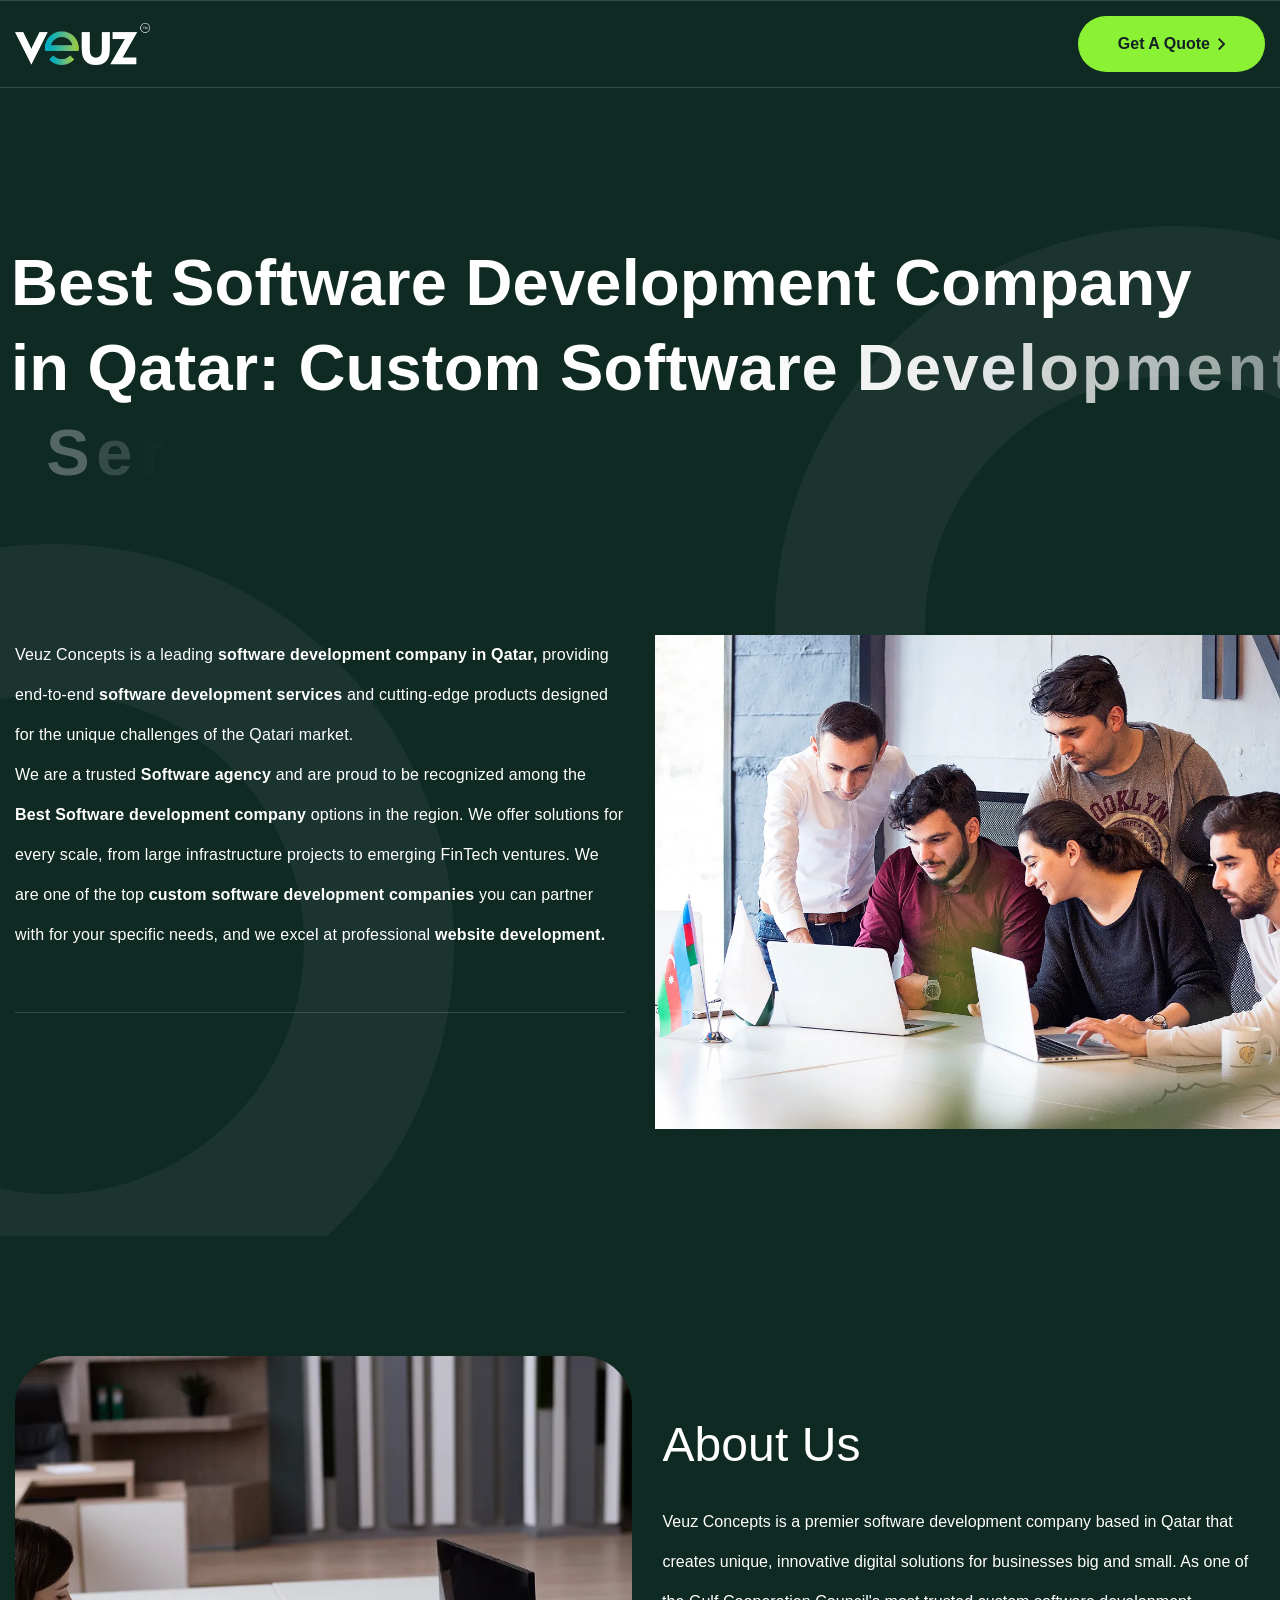
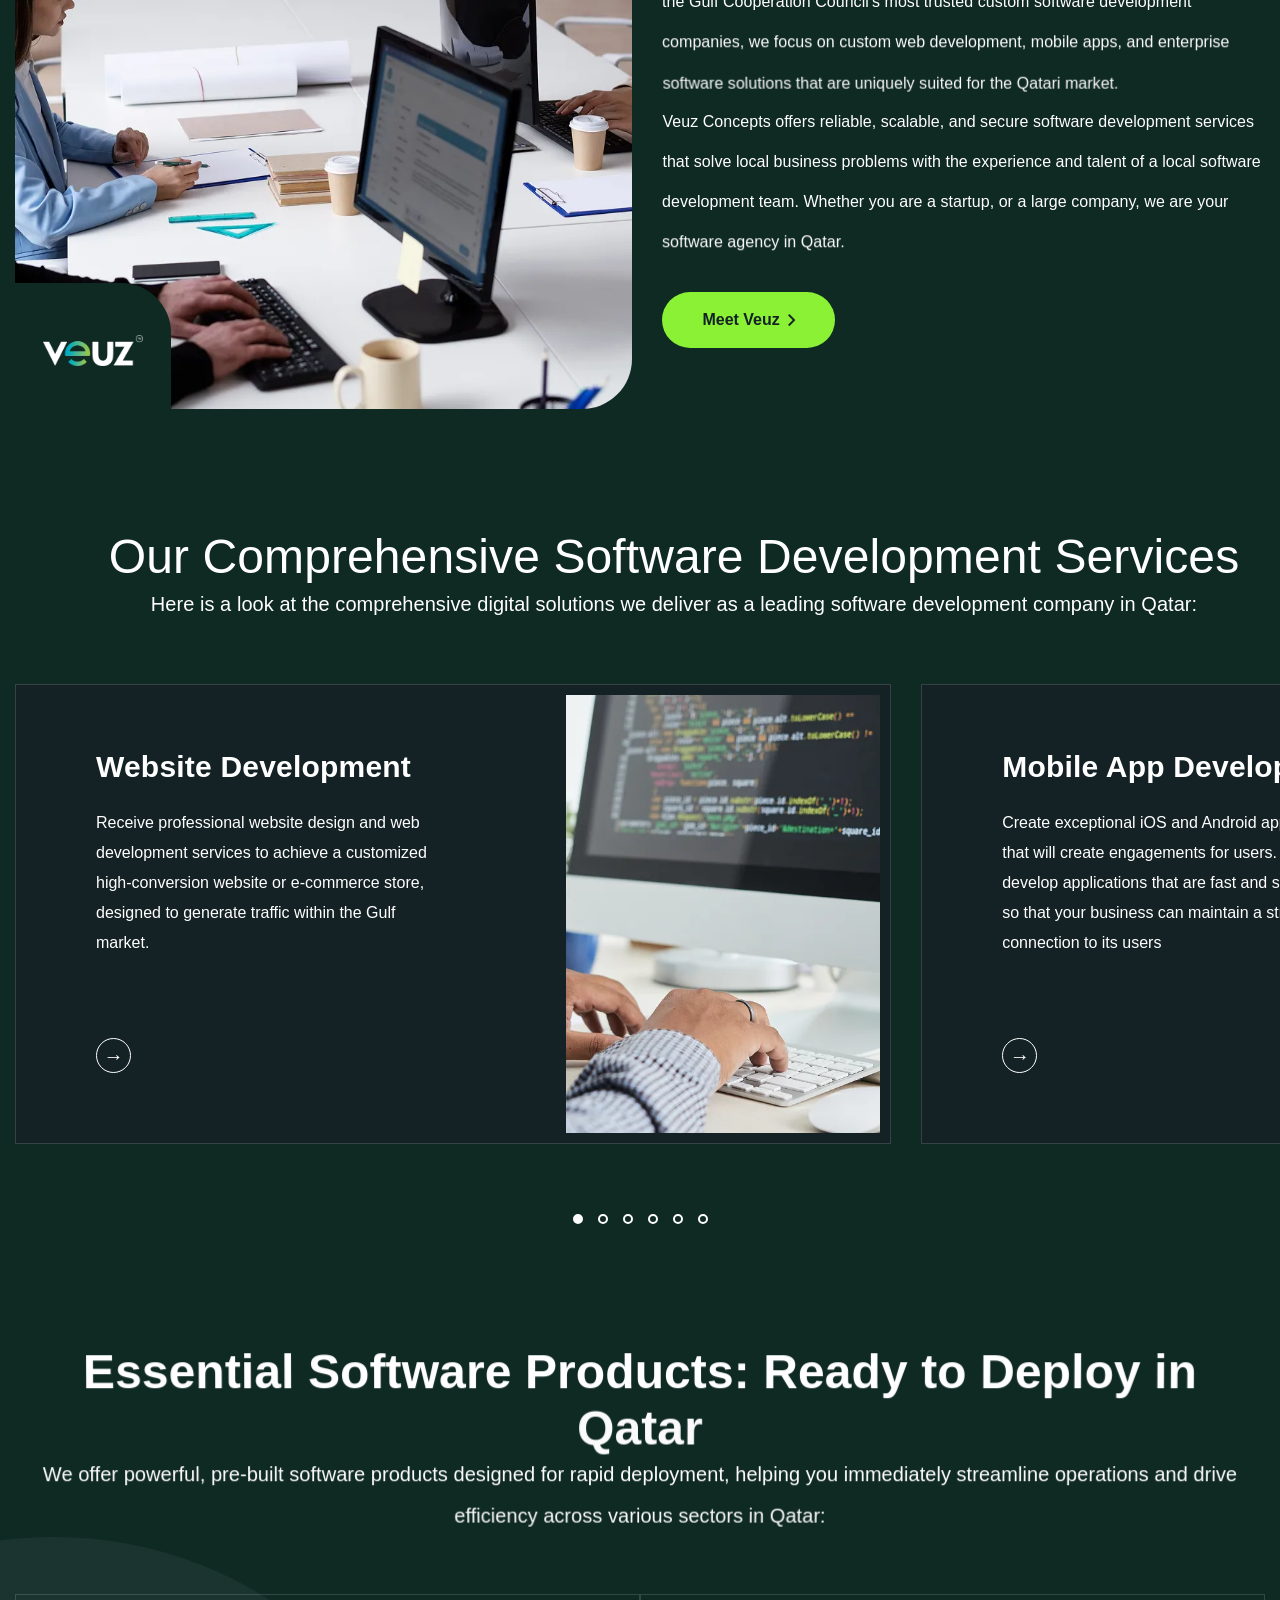
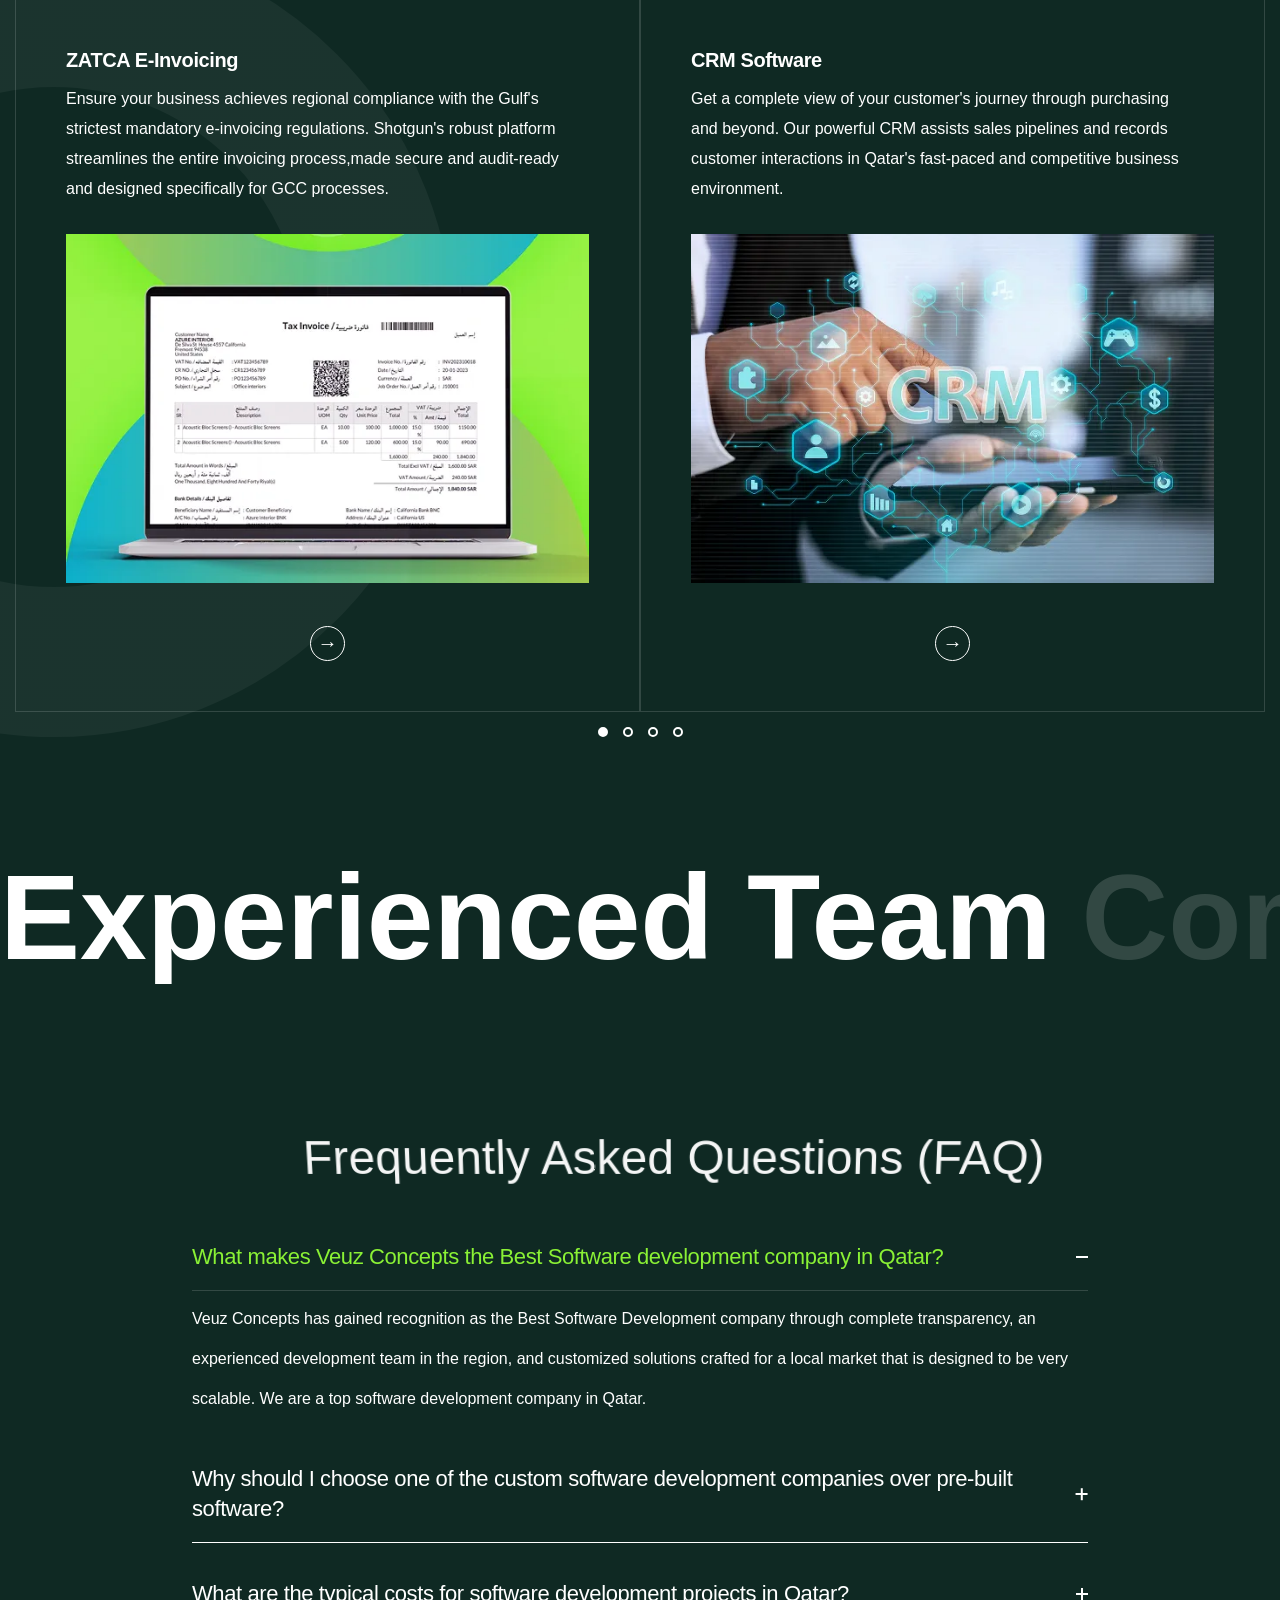
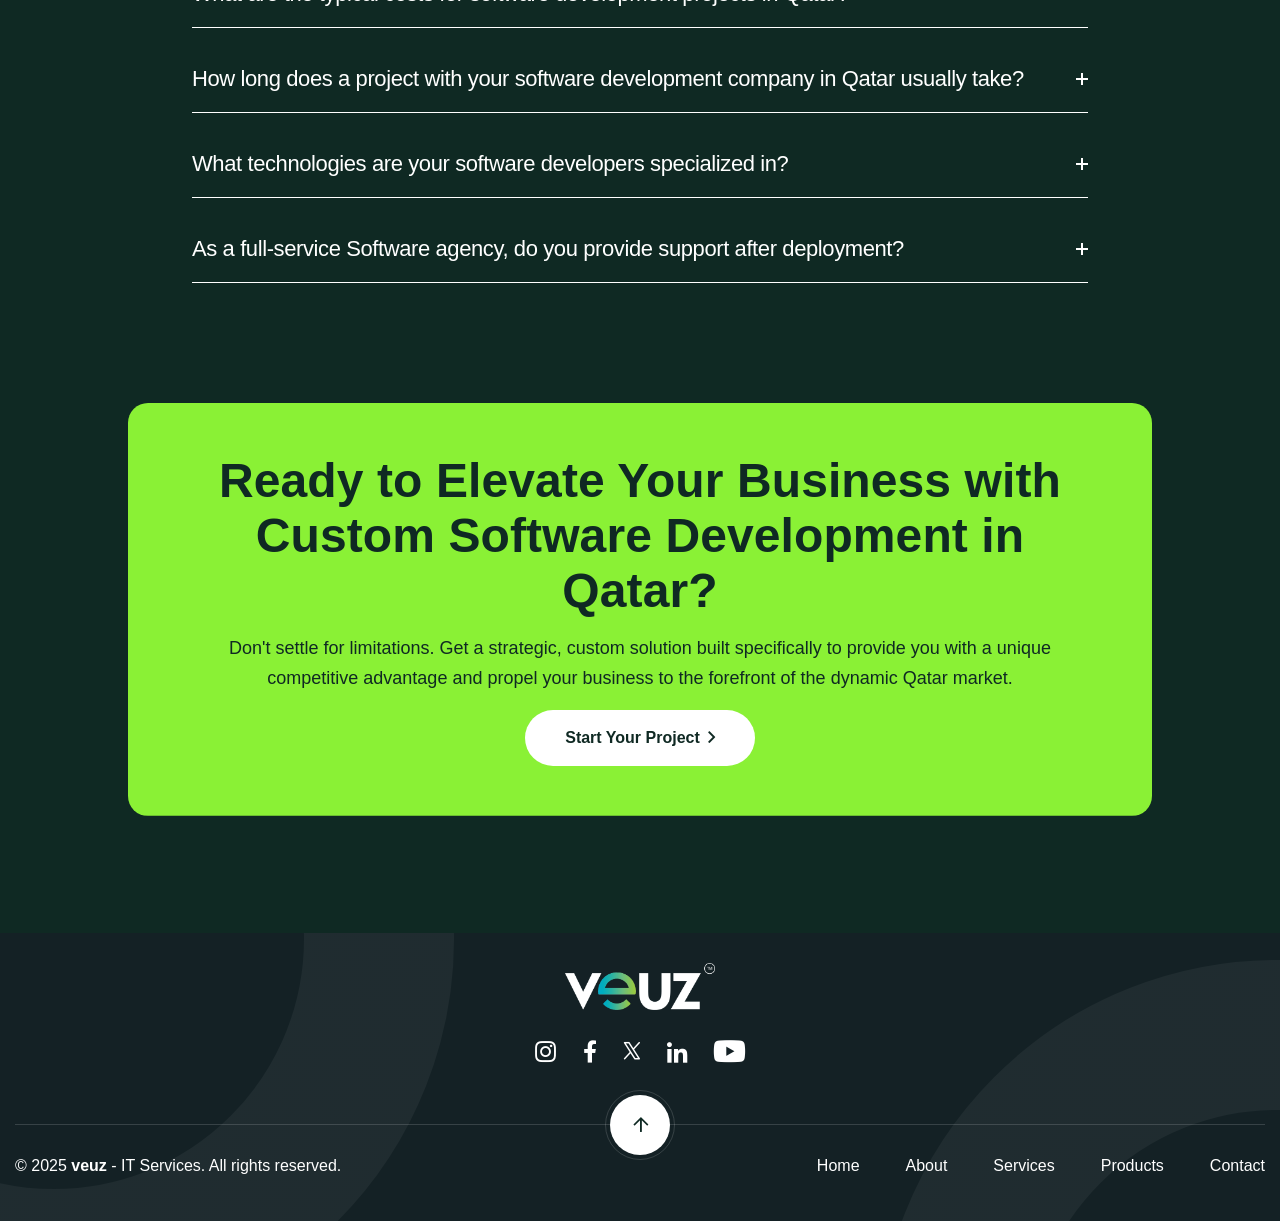
<file: index.html>
<!DOCTYPE html>
<html xmlns="http://www.w3.org/1999/xhtml" xml:lang="en-US" lang="en-US">


<head>
    <!-- Basic Page Needs -->
    <meta charset="utf-8" />
    <title>veuz</title>
    <meta name="description" content="">
    <meta name="keywords" content="">
    <meta name="author" content="" />

    <!-- Mobile Specific Metas -->
    <meta name="viewport" content="width=device-width, initial-scale=1, maximum-scale=5">

    <!-- Bootstrap -->
    <link rel="stylesheet" type="text/css" href="css/bootstrap.css" />
    <!-- Animate -->
    <link rel="stylesheet" type="text/css" href="css/animate.min.css" />
    <!-- Swiper -->
    <link rel="stylesheet" href="css/swiper-bundle.min.css">

    <!-- Textanimation -->
    <link rel="stylesheet" href="css/textanimation.css">

    <!-- Theme Style -->
    <link rel="stylesheet" type="text/css" href="css/styles.css" />

    <!-- Icon -->
    <link rel="stylesheet" type="text/css" href="icons/icomoon/style.css" />

    <!-- Favicon and Touch Icons  -->
    <link rel="shortcut icon" href="image/logo/favicon-veuz.png" />
    <link rel="apple-touch-icon-precomposed" href="image/logo/favicon-veuz.png" />


</head>

<body class="counter-scroll">

    <!-- .preload -->
    <div id="loading">
        <div id="loading-center">
            <div class="loader-container">
                <div class="wrap-loader">
                    <div class="loader">
                    </div>
                    <div class="icon">
                        <img src="image/logo/favicon-veuz.png" alt="logo">
                    </div>
                </div>
            </div>
        </div>
    </div>
    <!-- /.preload -->
    <div class="wrapper position-relative">



        <!-- Header -->
        <header class="header header-sticky py-4 fixed-top" id="header">
            <div class="header-content flex justify-content-between align-items-center">
                <div class="header-left flex align-items-center">
                    <div class="logo logo-header">
                        <a href="https://www.veuzconcepts.com/">
                            <img src="image/logo/logo-veuz.png" alt="">
                        </a>
                    </div>

                </div>
                <div class="header-right">
                    <div class="nav-btn">
                        <a href="#" class="tf-btn" id="quoteBtn">
                            <span>Get A Quote</span>
                            <i class="icon-arrow-right"></i>
                        </a>
                    </div>


                </div>
            </div>
        </header>
        <!-- /.header -->

        <!-- Page-title -->

        <div class="page-title-home tf-spacing-2">
            <div class="mask mask-home-1">
                <svg xmlns="http://www.w3.org/2000/svg" width="800" height="800" fill="none">
                    <circle cx="400" cy="400" r="325" stroke="url(#a)" stroke-width="150" />
                    <defs>
                        <linearGradient id="a" x1="176" x2="569" y1="70.5" y2="674">
                            <stop offset="0" stop-color="#fff" stop-opacity="0.05" />
                            <stop offset="1" stop-color="#fff" stop-opacity="0" />
                        </linearGradient>
                    </defs>
                </svg>
            </div>
            <div class="mask mask-home-2">
                <svg xmlns="http://www.w3.org/2000/svg" width="800" height="800" fill="none">
                    <circle cx="400" cy="400" r="325" stroke="url(#a1)" stroke-width="150" />
                    <defs>
                        <linearGradient id="a1" x1="176" x2="569" y1="70.5" y2="674">
                            <stop offset="0" stop-color="#fff" stop-opacity="0.05" />
                            <stop offset="1" stop-color="#fff" stop-opacity="0" />
                        </linearGradient>
                    </defs>
                </svg>
            </div>
            <div class="tf-container">
                <div class="row">
                    <div class="col-12">
                        <div class="top-page-title">

                            <h1 class="title fw-6 lh-85 split-text effect-right">
                                Best Software Development Company in Qatar:  

                                  Custom Software Development Services
                            </h1>
                        </div>
                    </div>
                </div>
                <div class="row justify-content-between rg-70">
                    <div class="col-lg-6">
                        <div class="content-left">

                            <div class="desc text-animation">
                                <p class=" lh-40">
                                    Veuz Concepts is a leading <strong>software development company in Qatar,</strong> providing end-to-end <strong>software development services</strong> and cutting-edge products designed for the unique challenges of the Qatari market.
                                </p>
                                <p class=" lh-40">
                                    We are a trusted <strong>Software agency</strong>  and are proud to be recognized among the <strong>Best Software development company </strong> options in the region. We offer solutions for every scale, from large infrastructure projects to emerging FinTech ventures. We are one of the top <strong>custom software development companies</strong>  you can partner with for your specific needs, and we excel at professional <strong>website development.</strong> 
                                </p>
                            </div>




                        </div>

                    </div>
                    <div class="col-lg-6">
                        <div class="image tf-animate-1">
                            <img src="image/section/img-section-counting-1.webp"
                                data-src="image/section/img-section-counting-1.webp" alt="" class="lazyload">
                        </div>
                    </div>

                </div>
            </div>
        </div>

        <!-- /.page-title -->

        <!-- Main-content -->

        <div class="main-content">


            <section class="section-counting tf-spacing-2">

                <div class="tf-container w-1810">
                    <div class="section-counting-inner flex">
                        <div class="left order-1 order-xl-0">
                            <div class="image tf-animate-1">
                                <img src="image/page-title/img-page-title.webp"
                                    data-src="image/page-title/img-page-title.webp" alt="" class="lazyload">
                            </div>
                            <div class="box-logo tf-animate-2">
                                <img src="image/logo/logo-veuz.png" alt="">


                            </div>


                        </div>
                        <div class="right order-0 order-xl-1">
                            <div class="heading-section ">
                                <!-- <div class="sub-title body-2 fw-7 mb-17 title-animation">
                                    About us
                                </div> -->
                                <h2 class="title title-animation fw-3 mb-5">
                                    About Us


                                </h2>
                                <div class="desc text-animation">
                                    <p class=" lh-40">
                                        Veuz Concepts is a premier software development company based in Qatar that creates unique, innovative digital solutions for businesses big and small. As one of the Gulf Cooperation Council's most trusted custom software development companies, we focus on custom web development, mobile apps, and enterprise software solutions that are uniquely suited for the Qatari market.
                                    </p>
                                    <p class=" lh-40">
                                        Veuz Concepts offers reliable, scalable, and secure software development services that solve local business problems with the experience and talent of a local software development team. Whether you are a startup, or a large company, we are your software agency in Qatar.
                                    </p>
                                </div>
                                <a href="https://www.veuzconcepts.com/" class="tf-btn mt-5">
                                    <span>Meet Veuz</span>
                                    <i class="icon-arrow-right"></i>
                                </a>
                            </div>

                        </div>
                    </div>
                </div>
            </section>


            <!-- <section class="section-about p-services tf-spacing-2">
                <div class="tf-container">
                    <div class="row">
                        <div class="col-lg-6">
                            <div class="left">
                                <div class="image tf-animate-2">
                                    <img src="image/why/why-1.webp" data-src="image/why/why-1.webp" alt=""
                                        class="lazyload">
                                </div>
                                <div class="img-secion-item img-1 tf-animate-3">
                                    <img src="image/why/why-2.webp" data-src="image/why/why-2.webp" alt=""
                                        class="lazyload">
                                </div>
                            </div>
                        </div>
                        <div class="col-lg-6">
                            <div class="right">
                                <div class="heading-section mb-45">

                                    <h2 class="title fw-3 title-animation">
                                        Why a Local UAE Partner Matters in Software Development
                                    </h2>
                                </div>
                                <div class="section-content">

                                    <div class="list-benefit">
                                        <div class="benefit-item style-big title-animation">
                                            <i class="icon-star-of-life"></i>
                                            <span class="fs-20 lh-30"><strong>Understanding of Local
                                                    Regulations:</strong> <span class="fs-16">Making sure your platform
                                                    fits UAE-based parameters
                                                    for data privacy, e-commerce and business activity.</span></span>
                                        </div>
                                        <div class="benefit-item style-big title-animation">
                                            <i class="icon-star-of-life"></i>
                                            <span class="fs-20 lh-30"><strong>Focus on Hyper-Growth:</strong> <span
                                                    class="fs-16">Create
                                                    software that can grow quickly to stay in step with the UAE’s faster
                                                    economic growth and regional expansion.</span></span>
                                        </div>
                                        <div class="benefit-item style-big title-animation">
                                            <i class="icon-star-of-life"></i>
                                            <span class="fs-20 lh-30"><strong>On-the-Ground Presence:</strong> <span
                                                    class="fs-16">Utilize our established office presence in the region
                                                    for effective communication and assistance.</span></span>
                                        </div>
                                    </div>

                                </div>
                            </div>
                        </div>
                    </div>
                </div>
            </section> -->



            <section class="section-project tf-spacing-2">
                <div class="tf-container">
                    <div class="heading-section mb-60 text-center">

                        <h2 class="title fw-3 title-animation">
                            Our Comprehensive Software Development Services
                        </h2>
                        <div class="desc text-animation">
                            <p class="fs-20 lh-40">
                                Here is a look at the comprehensive digital solutions we deliver as a leading software development company in Qatar:
                            </p>
                        </div>
                    </div>
                </div>
                <div class="swiper tf-swiper sw-project " data-swiper='{
                    "slidesPerView": 1,
                    "spaceBetween": 30,
                    "speed": 1000,
                    "loop": true, 
                    "pagination": { "el": ".sw-pagination-project", "clickable": true },
                    "navigation": {
                        "clickable": true,
                        "nextEl": ".team-project",
                        "prevEl": ".team-project"
                    },  
                    "autoplay": {
        "delay": 3000,           
        "disableOnInteraction": false 
    },
                    "breakpoints": {
                        "1200": { "slidesPerView": 1.4125, "slidesPerGroup": 1}
                        }
                    }'>
                    <div class="swiper-wrapper">
                        <div class="swiper-slide">
                            <div class="project-item hover-image">
                                <div class="item-content px-sm-15">
                                    <div class="top-content">

                                        <h3 class="title-project">Website
                                                Development</h3>
                                        <div class="desc lh-30">
                                            Receive professional website design and web development services to achieve a customized high-conversion website or e-commerce store, designed to generate traffic within the Gulf market.
                                        </div>
                                    </div>
                                    <div class="bottom-content">
                                        <a href="https://www.veuzconcepts.com/website-development"
                                            class="tf-btn-readmore">

                                            <span class="text">Dive Deeper</span>
                                            <span class="plus">&#8594;</span>
                                        </a>
                                    </div>
                                </div>
                                <div class="image">
                                    <img src="image/services-item/service1.webp"
                                        data-src="image/services-item/service1.webp" alt="" class="lazyload">
                                </div>
                            </div>
                        </div>
                        <div class="swiper-slide">
                            <div class="project-item hover-image">
                                <div class="item-content px-sm-15">
                                    <div class="top-content">

                                        <h3 class="title-project">Mobile
                                                App Development</h3>
                                        <div class="desc lh-30">
                                            Create exceptional iOS and Android applications that will create engagements for users. We develop applications that are fast and scalable so that your business can maintain a strong connection to its users
                                        </div>
                                    </div>
                                    <div class="bottom-content">
                                        <a href="https://www.veuzconcepts.com/mobile-application-development"
                                            class="tf-btn-readmore">
                                            <span class="text">Dive Deeper</span>
                                            <span class="plus">&#8594;</span>
                                        </a>
                                    </div>
                                </div>
                                <div class="image">
                                    <img src="image/services-item/service2.webp"
                                        data-src="image/services-item/service2.webp" alt="" class="lazyload">
                                </div>
                            </div>
                        </div>
                        <div class="swiper-slide">
                            <div class="project-item hover-image">
                                <div class="item-content px-sm-15">
                                    <div class="top-content">

                                        <h3 class="title-project">Odoo
                                                ERP</h3>
                                        <div class="desc lh-30">
                                            Integrate a complete, modular Odoo ERP system that will deliver the integration of finance, HR, and operations. Simplify complex functions across those services to lower business complexity and increase agility in decision-making.
                                        </div>
                                    </div>
                                    <div class="bottom-content">
                                        <a href="https://www.veuzconcepts.com/odoo-erp" class="tf-btn-readmore">
                                            <span class="text">Dive Deeper</span>
                                            <span class="plus">&#8594;</span>
                                        </a>
                                    </div>
                                </div>
                                <div class="image">
                                    <img src="image/services-item/service3.webp"
                                        data-src="image/services-item/service3.webp" alt="" class="lazyload">
                                </div>
                            </div>
                        </div>
                        <div class="swiper-slide">
                            <div class="project-item hover-image">
                                <div class="item-content px-sm-15">
                                    <div class="top-content">

                                        <h3 class="title-project">Endpoint
                                                Security</h3>
                                        <div class="desc lh-30">
                                            Secure all endpoint devices, access points, and network connections against sophisticated threats. Our best-in-class solutions protect security, privacy, and vital business continuity.
                                        </div>
                                    </div>
                                    <div class="bottom-content">
                                        <a href="https://www.veuzconcepts.com/endpoint-security"
                                            class="tf-btn-readmore">
                                            <span class="text">Dive Deeper</span>
                                            <span class="plus">&#8594;</span>
                                        </a>
                                    </div>
                                </div>
                                <div class="image">
                                    <img src="image/services-item/service4.webp"
                                        data-src="image/services-item/service4.webp" alt="" class="lazyload">
                                </div>
                            </div>
                        </div>
                        <div class="swiper-slide">
                            <div class="project-item hover-image">
                                <div class="item-content px-sm-15">
                                    <div class="top-content">

                                        <h3 class="title-project">E-Invoicing</h3>
                                        <div class="desc lh-30">
                                            Leverage fully automated digital invoicing so that you can remain compliant with any future GCC regulations. You'll also significantly decrease manual errors while cutting your workload.
                                        </div>
                                    </div>
                                    <div class="bottom-content">
                                        <a href="https://www.veuzconcepts.com/e-invoicing" class="tf-btn-readmore">
                                            <span class="text">Dive Deeper</span>
                                            <span class="plus">&#8594;</span>
                                        </a>
                                    </div>
                                </div>
                                <div class="image">
                                    <img src="image/services-item/service5.webp"
                                        data-src="image/services-item/service5.webp" alt="" class="lazyload">
                                </div>
                            </div>
                        </div>
                        
                        
                        <div class="swiper-slide">
                            <div class="project-item hover-image">
                                <div class="item-content px-sm-15">
                                    <div class="top-content">

                                        <h3 class="title-project">Aramco
                                                Cybersecurity CCC/CCC+</h3>
                                        <div class="desc lh-30">
                                            Through professional consulting and implementation services, your organization can meet and maintain compliance with all Aramco Cybersecurity Controls (CCC/CCC+).
                                        </div>
                                    </div>
                                    <div class="bottom-content">
                                        <a href="https://www.veuzconcepts.com/aramco-cyber-security-certificate"
                                            class="tf-btn-readmore">
                                            <span class="text">Dive Deeper</span>
                                            <span class="plus">&#8594;</span>
                                        </a>
                                    </div>
                                </div>
                                <div class="image">
                                    <img src="image/services-item/service8.webp"
                                        data-src="image/services-item/service8.webp" alt="" class="lazyload">
                                </div>
                            </div>
                        </div>
                    </div>
                </div>
                <div class="sw-pagination-project sw-pagination mt-70 justify-content-center"></div>
            </section>






            <section class="section-services tf-spacing-2">
                <div class="mask mask-1">
                    <svg xmlns="http://www.w3.org/2000/svg" width="800" height="800" fill="none">
                        <circle cx="400" cy="400" r="325" stroke="url(#a3)" stroke-width="150" />
                        <defs>
                            <linearGradient id="a3" x1="176" x2="569" y1="70.5" y2="674">
                                <stop offset="0" stop-color="#fff" stop-opacity="0.05" />
                                <stop offset="1" stop-color="#fff" stop-opacity="0" />
                            </linearGradient>
                        </defs>
                    </svg>
                </div>

                <div class="tf-container">
                    <div class="row">
                        <div class="col-12">
                            <div class="heading-section mb-60 text-center">

                                <h2 class="title fw-6 title-animation">
                                    Essential Software Products: Ready to Deploy in Qatar</span>
                                </h2>

                                <div class="desc text-animation">
                                    <p class="fs-20 lh-40">
                                       We offer powerful, pre-built software products designed for rapid deployment, helping you immediately streamline operations and drive efficiency across various sectors in Qatar:
                                    </p>
                                </div>
                            </div>
                        </div>
                    </div>
                    <div class="row">
                        <div class="col-12">
                            <div class="swiper tf-swiper sw-services sw-border" 
                            data-swiper='{
                                "slidesPerView": 1,
                                "spaceBetween": 0,
                                "loop": true, 
                                "speed": 800,
                                "autoplay": {
        "delay": 3000,           
        "disableOnInteraction": false 
    },
                                "pagination": { "el": ".sw-pagination-services", "clickable": true },
                                "breakpoints": {
                                    "550": { "slidesPerView": 2, "slidesPerGroup": 1},
                                    "1200": { "slidesPerView": 2, "slidesPerGroup": 1}
                                    }
                                }'
                                >
                                <div class="swiper-wrapper">
                                    <div class="swiper-slide">
                                        <div class="services-item hover-image px-md-15 style-1">

                                            <h6 class="lh-30 fw-6 title-service"> ZATCA E-Invoicing</h6>
                                            <div class="desc lh-30">
                                               Ensure your business achieves regional compliance with the Gulf's strictest mandatory e-invoicing regulations. Shotgun's robust platform streamlines the entire invoicing process,made secure and audit-ready and designed specifically for GCC processes.
                                            </div>
                                            <div class="image">
                                                <img src="image/product/product-1.webp"
                                                    data-src="image/product/product-1.webp" alt="" class="lazyload">
                                            </div>
                                            <div class="bottom-item">
                                                <a href="https://www.veuzconcepts.com/zatca-e-invoicing"
                                                    class="tf-btn-readmore">
                                                    <span class="text">Go To Page</span>
                                                    <span class="plus">&#8594;</span>
                                                </a>
                                            </div>
                                        </div>
                                    </div>
                                    <div class="swiper-slide">
                                        <div class="services-item hover-image px-md-15 style-1">

                                            <h6 class="lh-30 fw-6 title-service">CRM Software</h6>
                                            <div class="desc lh-30">
                                                Get a complete view of your customer's journey through purchasing and beyond. Our powerful CRM assists sales pipelines and records customer interactions in Qatar's fast-paced and competitive business environment.
                                            </div>
                                            <div class="image">
                                                <img src="image/product/product-2.webp"
                                                    data-src="image/product/product-2.webp" alt="" class="lazyload">
                                            </div>
                                            <div class="bottom-item">
                                                <a href="https://www.veuzconcepts.com/crm-software"
                                                    class="tf-btn-readmore">
                                                    <span class="text">Go To Page</span>
                                                    <span class="plus">&#8594;</span>
                                                </a>
                                            </div>
                                        </div>
                                    </div>
                                    <div class="swiper-slide">
                                        <div class="services-item hover-image px-md-15 style-1">

                                            <h6 class="lh-30 fw-6 title-service">Fleet Management Software</h6>
                                            <div class="desc lh-30">
                                                Create a secure, automated scanning and management system to handle attendance, visitor registration, or gate/door tracking. Reduce manual errors and improve security immediately within your organization.
                                            </div>
                                            <div class="image">
                                                <img src="image/product/product-3.webp"
                                                    data-src="image/product/product-3.webp" alt="" class="lazyload">
                                            </div>
                                            <div class="bottom-item">
                                                <a href="https://www.veuzconcepts.com/fleet-management-software"
                                                    class="tf-btn-readmore">
                                                    <span class="text">Go To Page</span>
                                                    <span class="plus">&#8594;</span>
                                                </a>
                                            </div>
                                        </div>
                                    </div>
                                    <div class="swiper-slide">
                                        <div class="services-item hover-image px-md-15 style-1">

                                            <h6 class="lh-30 fw-6 title-service">Study Abroad Software</h6>
                                            <div class="desc lh-30">
                                                A platform designed for educational consultants and institutions. Manage student applications, visas, institution matching and counselling, all in one easy to use platform.
                                            </div>
                                            <div class="image">
                                                <img src="image/product/product-4.webp"
                                                    data-src="image/product/product-4.webp" alt="" class="lazyload">
                                            </div>
                                            <div class="bottom-item">
                                                <a href="https://www.veuzconcepts.com/study-abroad-software"
                                                    class="tf-btn-readmore">
                                                    <span class="text">Go To Page</span>
                                                    <span class="plus">&#8594;</span>
                                                </a>
                                            </div>
                                        </div>
                                    </div>
                                    
                                </div>
                            </div>
                            <div class="sw-pagination-services sw-pagination  mt-15 justify-content-center"></div>

                        </div>
                    </div>
                </div>
            </section>

            <section class="section-services p-services tf-spacing-2">
                <div class="top-section">
                    <div class="tf-marquee">
                        <div class="marquee-wrapper">
                            <div class="initial-child-container">
                                <div class="big-text">
                                    Experienced Team
                                </div>
                                <div class="big-text">
                                    <span class="text-stroke">Complete Transparency</span>
                                </div>
                                <div class="big-text">
                                    Scalability and Cloud-Readiness
                                </div>
                                <div class="big-text">
                                    <span class="text-stroke">Agile Development Methodology</span>
                                </div>
                                <div class="big-text">
                                    Recognition & Trust
                                </div>
                                <div class="big-text">
                                    Experienced Team
                                </div>
                                <div class="big-text">
                                    <span class="text-stroke">Complete Transparency</span>
                                </div>
                                <div class="big-text">
                                    Scalability and Cloud-Readiness
                                </div>
                                <div class="big-text">
                                    <span class="text-stroke">Agile Development Methodology</span>
                                </div>
                                <div class="big-text">
                                    Recognition & Trust
                                </div>

                            </div>
                        </div>
                    </div>
                </div>

                <!-- <div class="tf-container">

                    <div class="row">
                        <div class="col-12">
                            <div class="heading-section mb-60 text-center">

                                <h2 class="title fw-6 title-animation">
                                    Why Choose Veuz Concepts Among Software Development Companies in Dubai?
                                </h2>

                                <div class="desc text-animation">
                                    <p class="fs-20 lh-40">
                                        Your business in the UAE needs a partner who understands technology and the pace
                                        of businesses in the local market. We produce these differentiators on every
                                        project
                                    </p>
                                </div>
                            </div>
                        </div>
                    </div>
                    <div class="list-services flex flex-wrap">

                        <div class="services-item px-lg-15 no-img">
                            <div class="icon">
                                <img src="image/why-choose-us/team.svg" alt="">
                            </div>

                            <h5 class="lh-30 fw-6"> Experienced Team</h5>

                            <div class="desc lh-30">
                                We have highly-skilled Software Developers in Dubai who experienced in a wide range of
                                technologies and industries. This depth of experience provides the platform to develop
                                scalable, high-performing solutions based on the business' specific needs.
                            </div>



                        </div>

                        <div class="services-item px-lg-15 no-img">
                            <div class="icon">
                                <img src="image/why-choose-us/transparency.svg" alt="">
                            </div>

                            <h5 class="lh-30 fw-6">Complete Transparency</h5>

                            <div class="desc lh-30">
                                You are guaranteed an honest conversation about scope, so that you continue to feel
                                confident and aligned with your business objectives for convenience from the first
                                consultation through to your final deployment.
                            </div>



                        </div>

                        <div class="services-item px-lg-15 no-img">
                            <div class="icon">
                                <img src="image/why-choose-us/scalability.svg" alt="">
                            </div>

                            <h5 class="lh-30 fw-6">Scalability and Cloud-Readiness</h5>

                            <div class="desc lh-30">
                                Solutions are created for the UAE market's fast-growth requirements. This future-ready
                                design will minimize costly changes and ensure uninterrupted performance as your firm
                                expands across the GCC region.
                            </div>



                        </div>

                        <div class="services-item px-lg-15 no-img">
                            <div class="icon">
                                <img src="image/why-choose-us/agile.svg" alt="">
                            </div>

                            <h5 class="lh-30 fw-6">Agile Development Methodology</h5>

                            <div class="desc lh-30">
                                We take an iterative development cycle approach, which allows for the inclusion of local
                                market feedback and quick pivots. This ensures flexibility for your project that can
                                adjust to the UAE fast-paced business dynamics. Continuous delivery of value from day
                                one.
                            </div>



                        </div>

                        <div class="services-item px-lg-15 no-img">
                            <div class="icon">
                                <img src="image/why-choose-us/trust.svg" alt="">
                            </div>

                            <h5 class="lh-30 fw-6">Recognition & Trust</h5>

                            <div class="desc lh-30">
                                Selecting the Top Software Company in Dubai means you’ll be working with the Top
                                Software Development companies in Dubai. Our experience reflects why we are a preferred
                                Software Development Company in UAE and Top Software Development Company Dubai.
                            </div>



                        </div>


                    </div>
                </div> -->
            </section>





            <section class="section-project tf-spacing-2">
                <div class="tf-container">
                    <div class="heading-section mb-60 text-center">

                        <h2 class="title fw-3 title-animation">
                            Frequently Asked Questions (FAQ)
                        </h2>

                    </div>
                </div>

                <div class="wg-according" id="According1">
                    <div class="according-item">
                        <h5 class="fw-5">
                            <a href="#according1" data-bs-toggle="collapse" class="title-according">What makes Veuz Concepts the Best Software development company in Qatar? <span></span></a>
                        </h5>
                        <div id="according1" class="collapse show" data-bs-parent="#According1">
                            <div class="according-content">

                                <div class="right">
                                    <div class="desc lh-40 fs-16">
                                        Veuz Concepts has gained recognition as the Best Software Development company through complete transparency, an experienced development team in the region, and customized solutions crafted for a local market that is designed to be very scalable. We are a top software development company in Qatar.
                                    </div>

                                </div>
                            </div>
                        </div>
                    </div>
                    <div class="according-item">
                        <h5 class="fw-5">
                            <a href="#according2" data-bs-toggle="collapse" class="title-according collapsed">Why should I choose one of the custom software development companies over pre-built software?<span></span></a>
                        </h5>
                        <div id="according2" class="collapse" data-bs-parent="#According1">
                            <div class="according-content">

                                <div class="right">
                                    <div class="desc lh-40 fs-16">
                                        Working with custom software development companies allows you to ensure your platform truly fits your own unique business processes, works seamlessly with your technology stacks, and provides a unique competitive advantage compared to off-the-shelf technology.
                                    </div>

                                </div>
                            </div>
                        </div>
                    </div>
                    <div class="according-item">
                        <h5 class="fw-5">
                            <a href="#according3" data-bs-toggle="collapse" class="title-according collapsed">What are the typical costs for software development projects in Qatar?<span></span></a>
                        </h5>
                        <div id="according3" class="collapse" data-bs-parent="#According1">
                            <div class="according-content">

                                <div class="right">
                                    <div class="desc lh-40 fs-16">
                                        Software development project costs can vary greatly due to complexity, features involved, and technology stacks. As a reputable software development company in Qatar, we will provide a direct, detailed estimate once we go through a full requirements discovery meeting.
                                    </div>

                                </div>
                            </div>
                        </div>
                    </div>
                    <div class="according-item">
                        <h5 class="fw-5">
                            <a href="#according4" data-bs-toggle="collapse" class="title-according collapsed">How long does a project with your software development company in Qatar usually take?<span></span></a>
                        </h5>
                        <div id="according4" class="collapse" data-bs-parent="#According1">
                            <div class="according-content">

                                <div class="right">
                                    <div class="desc lh-40 fs-16">
                                        The timelines of the project are mostly defined by the project’s scope. Our software development company in Qatar develops digital products using an Agile process and methodology, so you can trust that our experienced mobile app developers will get your product to market in the fastest way possible, without sacrificing quality. 
                                    </div>

                                </div>
                            </div>
                        </div>
                    </div>

                    <div class="according-item">
                        <h5 class="fw-5">
                            <a href="#according5" data-bs-toggle="collapse" class="title-according collapsed">What technologies are your software developers specialized in? <span></span></a>
                        </h5>
                        <div id="according5" class="collapse" data-bs-parent="#According1">
                            <div class="according-content">

                                <div class="right">
                                    <div class="desc lh-40 fs-16">
                                        All of our developers are experienced in almost any modern enterprise-level tech stack, which can include but is not limited to full-stack frameworks such as React and Node.js, cloud tech such as AWS, Azure, Google Cloud, and secure database architecture. 
                                    </div>

                                </div>
                            </div>
                        </div>
                    </div>

                    <div class="according-item">
                        <h5 class="fw-5">
                            <a href="#according6" data-bs-toggle="collapse" class="title-according collapsed">As a full-service Software agency, do you provide support after deployment?<span></span></a>
                        </h5>
                        <div id="according6" class="collapse" data-bs-parent="#According1">
                            <div class="according-content">

                                <div class="right">
                                    <div class="desc lh-40 fs-16">
                                        Of course. As a top-tier Software agency, our software development company in Qatar also offers flexible post-launch support and maintenance packages to ensure your software is secure, up to date, and performing at its best for the long haul after it has launched.
                                    </div>

                                </div>
                            </div>
                        </div>
                    </div>

                </div>

            </section>

            <section class="section-form tf-spacing-4">
                <div class="section-inner">
                    <div class="left">

                        <div class="section-content section-form-content tf-animate-2  mx-auto text-center">

                            <h2 class="title fw-6">
                                Ready to Elevate Your Business with Custom Software Development in Qatar?
                            </h2>
                            <div class="sub-title body-2 lh-30 fw-3 mb-17">
                                Don't settle for limitations. Get a strategic, custom solution built specifically to provide you with a unique competitive advantage and propel your business to the forefront of the dynamic Qatar market.
                            </div>
                            <a href="https://www.veuzconcepts.com/contact"
                                class="tf-btn style-bg-white hover-bg-main-dark mx-auto">
                                <span> Start Your Project</span>
                                <i class="icon-arrow-right"></i>
                            </a>
                        </div>
                    </div>

                </div>
            </section>




        </div>

        <!-- /.main-content -->

        <footer class="footer" id="footer">
            <div class="mask mask-1">
                <svg xmlns="http://www.w3.org/2000/svg" width="800" height="800" fill="none">
                    <circle cx="400" cy="400" r="325" stroke="url(#a6)" stroke-width="150" />
                    <defs>
                        <linearGradient id="a6" x1="176" x2="569" y1="70.5" y2="674">
                            <stop offset="0" stop-color="#fff" stop-opacity="0.05" />
                            <stop offset="1" stop-color="#fff" stop-opacity="0" />
                        </linearGradient>
                    </defs>
                </svg>
            </div>
            <div class="mask mask-2">
                <svg xmlns="http://www.w3.org/2000/svg" width="800" height="800" fill="none">
                    <circle cx="400" cy="400" r="325" stroke="url(#a7)" stroke-width="150" />
                    <defs>
                        <linearGradient id="a7" x1="176" x2="569" y1="70.5" y2="674">
                            <stop offset="0" stop-color="#fff" stop-opacity="0.05" />
                            <stop offset="1" stop-color="#fff" stop-opacity="0" />
                        </linearGradient>
                    </defs>
                </svg>
            </div>
            <div class="footer-inner position-relative">


                <div class="tf-container my-5 d-flex align-items-center flex-column">
                    <a href="https://www.veuzconcepts.com/" class="mb-5">
                        <img src="image/logo/logo-veuz.png" alt="" width="150">
                    </a>
                    <div class="social-icons mb-5">
                        <a href="https://www.instagram.com/veuzconcepts/?igsh=YjMyZmc0MGl1bzhi#"><i
                                class="icon-instagram"></i></a>
                        <a href="https://www.facebook.com/veuzconcepts/"><i class="icon-fb"></i></a>
                        <a href="https://x.com/VeuzConcepts"><i class="icon-X"></i></a>
                        <a href="https://www.linkedin.com/company/veuzconcepts/"><i class="icon-linkedin"></i></a>
                        <a href="https://www.youtube.com/@VEUZCONCEPTS/featured"><i class="icon-youtube"></i></a>
                    </div>
                </div>
                <div class="tf-container">
                    <div class="footer-bottom">
                        <div class="line"></div>
                        <a href="#" class="footer-go-top">
                            <i class="icon-arrow-up"></i>
                        </a>
                        <div
                            class="list-bottom flex align-items-center justify-content-center justify-content-lg-between flex-wrap rg-15 g-30">
                            <span class="text-center lh-30 order-1 order-lg-0">
                                © 2025 <a href="https://www.veuzconcepts.com/" class="fw-7">veuz</a> - IT Services. All
                                rights reserved.
                            </span>
                            <ul
                                class="flex align-items-center justify-content-center flex-wrap rg-15  order-0 order-lg-1">
                                <li><a href="https://www.veuzconcepts.com/">Home</a></li>
                                <li><a href="https://www.veuzconcepts.com/about-us">About</a></li>
                                <li><a href="https://www.veuzconcepts.com/services">Services</a></li>
                                <li><a href="https://www.veuzconcepts.com/products">Products</a></li>
                                <li><a href="https://www.veuzconcepts.com/contact">Contact</a></li>
                            </ul>
                        </div>
                    </div>
                </div>
            </div>
        </footer>


        <!-- Modal Overlay -->
        <div class="modal-overlay" id="modalOverlay"></div>

        <!-- Quote Modal -->
        <div class="quote-modal" id="quoteModal">
            <!-- Close Button -->
            <div class="modal-header-top">
                <div></div>
                <button class="close-btn" id="closeBtn">×</button>
            </div>

            <!-- Modal Content -->
            <div class="modal-subtitle">LET'S CHAT</div>
            <div class="modal-heading">READY TO DISCUSS YOUR PROJECT?</div>

            <!-- Form -->
            <form id="quoteForm">
                <div class="row">
                    <div class="col-12">
                        <div class="form-group">
                            <label for="name">Name</label>
                            <input type="text" class="form-control" id="name" placeholder="Your Name" required>
                        </div>
                    </div>
                    <div class="col-12">
                        <div class="form-group">
                            <label for="email">Email</label>
                            <input type="email" class="form-control" id="email" placeholder="Your Email" required>
                        </div>
                    </div>
                </div>

                <div class="row">
                    <div class="col-12">
                        <div class="form-group">
                            <label for="phone">Phone</label>
                            <input type="tel" class="form-control" id="phone" placeholder="Your Phone" required>
                        </div>
                    </div>
                    <div class="col-12">

                        <div class="form-group">
                            <label for="enquiry">Enquired Service / Product</label>
                            <input type="text" class="form-control" id="enquiry"
                                placeholder="Enquired Service / Product" required>
                        </div>
                    </div>
                </div>

                <div class="form-group">
                    <label for="message">Message</label>
                    <textarea class="form-control" id="message" placeholder="Tell us about your project..."
                        required></textarea>
                </div>

                <button type="submit" class="submit-btn tf-btn"><span>Submit</span></button>
            </form>
        </div>




        <!-- Go-top -->
        <div class="progress-wrap">
            <svg class="progress-circle svg-content" width="100%" height="100%" viewBox="-1 -1 102 102">
                <path d="M50,1 a49,49 0 0,1 0,98 a49,49 0 0,1 0,-98"
                    style="transition: stroke-dashoffset 10ms linear; stroke-dasharray: 307.919, 307.919; stroke-dashoffset: 277.672;">
                </path>
            </svg>
        </div>
        <!-- /.go-top -->

        <div class="overlay-filter" id="overlay-filter"></div>

    </div>

    <!-- Javascript -->
    <script src="js/bootstrap.min.js"></script>
    <script src="js/jquery.min.js"></script>
    <script src="js/lazysize.min.js"></script>
    <script src="js/gsap.min.js"></script>
    <script src="js/gsap-animation.js"></script>
    <script src="js/ScrollTrigger.min.js"></script>
    <script src="js/Splitetext.js"></script>
    <script src="js/wow.min.js"></script>
    <script src="js/ScrollSmooth.js"></script>
    <script src="js/swiper-bundle.min.js"></script>
    <script src="js/carousel.js"></script>
    <script src="js/jquery-validate.js"></script>
    <script src="js/textanimation.js"></script>

    <script type="text/javascript" src="js/main.js"></script>



</body>


</html>
</file>
<file: css/textanimation.css>
/* -------------------------------- 

Primary style

-------------------------------- */
.animationtext {
  overflow: hidden;
}
.cd-words-wrapper {
  display: inline-block;
  position: relative;
  text-align: left;
}
.cd-words-wrapper .item-text {
  display: inline-block;
  position: absolute;
  white-space: nowrap;
  left: 0;
  top: 0;
  font-weight: inherit;
}
.cd-words-wrapper .item-text.is-visible {
  position: relative;
}
.no-js .cd-words-wrapper .item-text {
  opacity: 0;
}
.no-js .cd-words-wrapper .item-text.is-visible {
  opacity: 1;
}
.cd-words-wrapper .item-text , .cd-words-wrapper .item-text i {

  background-clip: text;
  -webkit-text-fill-color: #150d22;
  -webkit-text-stroke: 3px transparent;
  background-image: linear-gradient(274.33deg, #FE8C45 2.74%, #CA2826 103%);
}

/* -------------------------------- 

xrotate-1 

-------------------------------- */
.animationtext.rotate-1 .cd-words-wrapper {
  -webkit-perspective: 300px;
  -moz-perspective: 300px;
  perspective: 300px;
}
.animationtext.rotate-1 .item-text {
  opacity: 0;
  -webkit-transform-origin: 50% 100%;
  -moz-transform-origin: 50% 100%;
  -ms-transform-origin: 50% 100%;
  -o-transform-origin: 50% 100%;
  transform-origin: 50% 100%;
  -webkit-transform: rotateX(180deg);
  -moz-transform: rotateX(180deg);
  -ms-transform: rotateX(180deg);
  -o-transform: rotateX(180deg);
  transform: rotateX(180deg);
}
.animationtext.rotate-1 .item-text.is-visible {
  opacity: 1;
  -webkit-transform: rotateX(0deg);
  -moz-transform: rotateX(0deg);
  -ms-transform: rotateX(0deg);
  -o-transform: rotateX(0deg);
  transform: rotateX(0deg);
  -webkit-animation: cd-rotate-1-in 1.2s;
  -moz-animation: cd-rotate-1-in 1.2s;
  animation: cd-rotate-1-in 1.2s;
}
.animationtext.rotate-1 .item-text.is-hidden {
  -webkit-transform: rotateX(180deg);
  -moz-transform: rotateX(180deg);
  -ms-transform: rotateX(180deg);
  -o-transform: rotateX(180deg);
  transform: rotateX(180deg);
  -webkit-animation: cd-rotate-1-out 1.2s;
  -moz-animation: cd-rotate-1-out 1.2s;
  animation: cd-rotate-1-out 1.2s;
}

@-webkit-keyframes cd-rotate-1-in {
  0% {
    -webkit-transform: rotateX(180deg);
    opacity: 0;
  }
  35% {
    -webkit-transform: rotateX(120deg);
    opacity: 0;
  }
  65% {
    opacity: 0;
  }
  100% {
    -webkit-transform: rotateX(360deg);
    opacity: 1;
  }
}
@-moz-keyframes cd-rotate-1-in {
  0% {
    -moz-transform: rotateX(180deg);
    opacity: 0;
  }
  35% {
    -moz-transform: rotateX(120deg);
    opacity: 0;
  }
  65% {
    opacity: 0;
  }
  100% {
    -moz-transform: rotateX(360deg);
    opacity: 1;
  }
}
@keyframes cd-rotate-1-in {
  0% {
    -webkit-transform: rotateX(180deg);
    -moz-transform: rotateX(180deg);
    -ms-transform: rotateX(180deg);
    -o-transform: rotateX(180deg);
    transform: rotateX(180deg);
    opacity: 0;
  }
  35% {
    -webkit-transform: rotateX(120deg);
    -moz-transform: rotateX(120deg);
    -ms-transform: rotateX(120deg);
    -o-transform: rotateX(120deg);
    transform: rotateX(120deg);
    opacity: 0;
  }
  65% {
    opacity: 0;
  }
  100% {
    -webkit-transform: rotateX(360deg);
    -moz-transform: rotateX(360deg);
    -ms-transform: rotateX(360deg);
    -o-transform: rotateX(360deg);
    transform: rotateX(360deg);
    opacity: 1;
  }
}
@-webkit-keyframes cd-rotate-1-out {
  0% {
    -webkit-transform: rotateX(0deg);
    opacity: 1;
  }
  35% {
    -webkit-transform: rotateX(-40deg);
    opacity: 1;
  }
  65% {
    opacity: 0;
  }
  100% {
    -webkit-transform: rotateX(180deg);
    opacity: 0;
  }
}
@-moz-keyframes cd-rotate-1-out {
  0% {
    -moz-transform: rotateX(0deg);
    opacity: 1;
  }
  35% {
    -moz-transform: rotateX(-40deg);
    opacity: 1;
  }
  65% {
    opacity: 0;
  }
  100% {
    -moz-transform: rotateX(180deg);
    opacity: 0;
  }
}
@keyframes cd-rotate-1-out {
  0% {
    -webkit-transform: rotateX(0deg);
    -moz-transform: rotateX(0deg);
    -ms-transform: rotateX(0deg);
    -o-transform: rotateX(0deg);
    transform: rotateX(0deg);
    opacity: 1;
  }
  35% {
    -webkit-transform: rotateX(-40deg);
    -moz-transform: rotateX(-40deg);
    -ms-transform: rotateX(-40deg);
    -o-transform: rotateX(-40deg);
    transform: rotateX(-40deg);
    opacity: 1;
  }
  65% {
    opacity: 0;
  }
  100% {
    -webkit-transform: rotateX(180deg);
    -moz-transform: rotateX(180deg);
    -ms-transform: rotateX(180deg);
    -o-transform: rotateX(180deg);
    transform: rotateX(180deg);
    opacity: 0;
  }
}
/* -------------------------------- 

xtype 

-------------------------------- */
.animationtext.type .cd-words-wrapper {
  vertical-align: top;
  overflow: hidden;
}
.animationtext.type .cd-words-wrapper::after {
  /* vertical bar */
  content: '';
  position: absolute;
  right: 0;
  top: 50%;
  bottom: auto;
  -webkit-transform: translateY(-50%);
  -moz-transform: translateY(-50%);
  -ms-transform: translateY(-50%);
  -o-transform: translateY(-50%);
  transform: translateY(-50%);
  height: 90%;
  width: 1px;
  background-color: #aebcb9;
}
.animationtext.type .cd-words-wrapper.waiting::after {
  -webkit-animation: cd-pulse 1s infinite;
  -moz-animation: cd-pulse 1s infinite;
  animation: cd-pulse 1s infinite;
}
.animationtext.type .cd-words-wrapper.selected {
  background-color: #aebcb9;
}
.animationtext.type .cd-words-wrapper.selected::after {
  visibility: hidden;
}
.animationtext.type .cd-words-wrapper.selected .item-text {
  color: #0d0d0d;
}
.animationtext.type .item-text {
  visibility: hidden;
}
.animationtext.type .item-text.is-visible {
  visibility: visible;
}
.animationtext.type i {
  position: absolute;
  visibility: hidden;
}
.animationtext.type i.in {
  position: relative;
  visibility: visible;
}

@-webkit-keyframes cd-pulse {
  0% {
    -webkit-transform: translateY(-50%) scale(1);
    opacity: 1;
  }
  40% {
    -webkit-transform: translateY(-50%) scale(0.9);
    opacity: 0;
  }
  100% {
    -webkit-transform: translateY(-50%) scale(0);
    opacity: 0;
  }
}
@-moz-keyframes cd-pulse {
  0% {
    -moz-transform: translateY(-50%) scale(1);
    opacity: 1;
  }
  40% {
    -moz-transform: translateY(-50%) scale(0.9);
    opacity: 0;
  }
  100% {
    -moz-transform: translateY(-50%) scale(0);
    opacity: 0;
  }
}
@keyframes cd-pulse {
  0% {
    -webkit-transform: translateY(-50%) scale(1);
    -moz-transform: translateY(-50%) scale(1);
    -ms-transform: translateY(-50%) scale(1);
    -o-transform: translateY(-50%) scale(1);
    transform: translateY(-50%) scale(1);
    opacity: 1;
  }
  40% {
    -webkit-transform: translateY(-50%) scale(0.9);
    -moz-transform: translateY(-50%) scale(0.9);
    -ms-transform: translateY(-50%) scale(0.9);
    -o-transform: translateY(-50%) scale(0.9);
    transform: translateY(-50%) scale(0.9);
    opacity: 0;
  }
  100% {
    -webkit-transform: translateY(-50%) scale(0);
    -moz-transform: translateY(-50%) scale(0);
    -ms-transform: translateY(-50%) scale(0);
    -o-transform: translateY(-50%) scale(0);
    transform: translateY(-50%) scale(0);
    opacity: 0;
  }
}
/* -------------------------------- 

xrotate-2 

-------------------------------- */
.animationtext.rotate-2 .cd-words-wrapper {
  -webkit-perspective: 300px;
  -moz-perspective: 300px;
  perspective: 300px;
}
.animationtext.rotate-2 i, .animationtext.rotate-2 em {
  display: inline-block;
  -webkit-backface-visibility: hidden;
  backface-visibility: hidden;
}
.animationtext.rotate-2 .item-text {
  opacity: 0;
}
.animationtext.rotate-2 i {
  -webkit-transform-style: preserve-3d;
  -moz-transform-style: preserve-3d;
  -ms-transform-style: preserve-3d;
  -o-transform-style: preserve-3d;
  transform-style: preserve-3d;
  -webkit-transform: translateZ(-20px) rotateX(90deg);
  -moz-transform: translateZ(-20px) rotateX(90deg);
  -ms-transform: translateZ(-20px) rotateX(90deg);
  -o-transform: translateZ(-20px) rotateX(90deg);
  transform: translateZ(-20px) rotateX(90deg);
  opacity: 0;
}
.is-visible .animationtext.rotate-2 i {
  opacity: 1;
}
.animationtext.rotate-2 i.in {
  -webkit-animation: cd-rotate-2-in 0.4s forwards;
  -moz-animation: cd-rotate-2-in 0.4s forwards;
  animation: cd-rotate-2-in 0.4s forwards;
}
.animationtext.rotate-2 i.out {
  -webkit-animation: cd-rotate-2-out 0.4s forwards;
  -moz-animation: cd-rotate-2-out 0.4s forwards;
  animation: cd-rotate-2-out 0.4s forwards;
}
.animationtext.rotate-2 em {
  -webkit-transform: translateZ(20px);
  -moz-transform: translateZ(20px);
  -ms-transform: translateZ(20px);
  -o-transform: translateZ(20px);
  transform: translateZ(20px);
}

.no-csstransitions .animationtext.rotate-2 i {
  -webkit-transform: rotateX(0deg);
  -moz-transform: rotateX(0deg);
  -ms-transform: rotateX(0deg);
  -o-transform: rotateX(0deg);
  transform: rotateX(0deg);
  opacity: 0;
}
.no-csstransitions .animationtext.rotate-2 i em {
  -webkit-transform: scale(1);
  -moz-transform: scale(1);
  -ms-transform: scale(1);
  -o-transform: scale(1);
  transform: scale(1);
}

.no-csstransitions .animationtext.rotate-2 .is-visible i {
  opacity: 1;
}

@-webkit-keyframes cd-rotate-2-in {
  0% {
    opacity: 0;
    -webkit-transform: translateZ(-20px) rotateX(90deg);
  }
  60% {
    opacity: 1;
    -webkit-transform: translateZ(-20px) rotateX(-10deg);
  }
  100% {
    opacity: 1;
    -webkit-transform: translateZ(-20px) rotateX(0deg);
  }
}
@-moz-keyframes cd-rotate-2-in {
  0% {
    opacity: 0;
    -moz-transform: translateZ(-20px) rotateX(90deg);
  }
  60% {
    opacity: 1;
    -moz-transform: translateZ(-20px) rotateX(-10deg);
  }
  100% {
    opacity: 1;
    -moz-transform: translateZ(-20px) rotateX(0deg);
  }
}
@keyframes cd-rotate-2-in {
  0% {
    opacity: 0;
    -webkit-transform: translateZ(-20px) rotateX(90deg);
    -moz-transform: translateZ(-20px) rotateX(90deg);
    -ms-transform: translateZ(-20px) rotateX(90deg);
    -o-transform: translateZ(-20px) rotateX(90deg);
    transform: translateZ(-20px) rotateX(90deg);
  }
  60% {
    opacity: 1;
    -webkit-transform: translateZ(-20px) rotateX(-10deg);
    -moz-transform: translateZ(-20px) rotateX(-10deg);
    -ms-transform: translateZ(-20px) rotateX(-10deg);
    -o-transform: translateZ(-20px) rotateX(-10deg);
    transform: translateZ(-20px) rotateX(-10deg);
  }
  100% {
    opacity: 1;
    -webkit-transform: translateZ(-20px) rotateX(0deg);
    -moz-transform: translateZ(-20px) rotateX(0deg);
    -ms-transform: translateZ(-20px) rotateX(0deg);
    -o-transform: translateZ(-20px) rotateX(0deg);
    transform: translateZ(-20px) rotateX(0deg);
  }
}
@-webkit-keyframes cd-rotate-2-out {
  0% {
    opacity: 1;
    -webkit-transform: translateZ(-20px) rotateX(0);
  }
  60% {
    opacity: 0;
    -webkit-transform: translateZ(-20px) rotateX(-100deg);
  }
  100% {
    opacity: 0;
    -webkit-transform: translateZ(-20px) rotateX(-90deg);
  }
}
@-moz-keyframes cd-rotate-2-out {
  0% {
    opacity: 1;
    -moz-transform: translateZ(-20px) rotateX(0);
  }
  60% {
    opacity: 0;
    -moz-transform: translateZ(-20px) rotateX(-100deg);
  }
  100% {
    opacity: 0;
    -moz-transform: translateZ(-20px) rotateX(-90deg);
  }
}
@keyframes cd-rotate-2-out {
  0% {
    opacity: 1;
    -webkit-transform: translateZ(-20px) rotateX(0);
    -moz-transform: translateZ(-20px) rotateX(0);
    -ms-transform: translateZ(-20px) rotateX(0);
    -o-transform: translateZ(-20px) rotateX(0);
    transform: translateZ(-20px) rotateX(0);
  }
  60% {
    opacity: 0;
    -webkit-transform: translateZ(-20px) rotateX(-100deg);
    -moz-transform: translateZ(-20px) rotateX(-100deg);
    -ms-transform: translateZ(-20px) rotateX(-100deg);
    -o-transform: translateZ(-20px) rotateX(-100deg);
    transform: translateZ(-20px) rotateX(-100deg);
  }
  100% {
    opacity: 0;
    -webkit-transform: translateZ(-20px) rotateX(-90deg);
    -moz-transform: translateZ(-20px) rotateX(-90deg);
    -ms-transform: translateZ(-20px) rotateX(-90deg);
    -o-transform: translateZ(-20px) rotateX(-90deg);
    transform: translateZ(-20px) rotateX(-90deg);
  }
}
/* -------------------------------- 

xloading-bar 

-------------------------------- */
.animationtext.loading-bar span {
  display: inline-block;
  padding: .2em 0;
}
.animationtext.loading-bar .cd-words-wrapper {
  overflow: hidden;
  vertical-align: top;
}
.animationtext.loading-bar .cd-words-wrapper::after {
  /* loading bar */
  content: '';
  position: absolute;
  left: 0;
  bottom: 0;
  height: 3px;
  width: 0;
  background: #0096a7;
  z-index: 2;
  -webkit-transition: width 0.3s -0.1s;
  -moz-transition: width 0.3s -0.1s;
  transition: width 0.3s -0.1s;
}
.animationtext.loading-bar .cd-words-wrapper.is-loading::after {
  width: 100%;
  -webkit-transition: width 3s;
  -moz-transition: width 3s;
  transition: width 3s;
}
.animationtext.loading-bar .item-text {
  top: .2em;
  opacity: 0;
  -webkit-transition: opacity 0.3s;
  -moz-transition: opacity 0.3s;
  transition: opacity 0.3s;
}
.animationtext.loading-bar .item-text.is-visible {
  opacity: 1;
  top: 0;
}

/* -------------------------------- 

xslide 

-------------------------------- */
.animationtext.slide span {
  display: inline-block;
  /* padding: .2em 0; */
}
.animationtext.slide .cd-words-wrapper {
  overflow: hidden;
  vertical-align: top;
}
.animationtext.slide .item-text {
  opacity: 0;
  top: .2em;
  -webkit-text-fill-color: #170758;
}
.animationtext.slide .item-text.is-visible {
  top: 0;
  opacity: 1;
  -webkit-animation: slide-in 0.6s;
  -moz-animation: slide-in 0.6s;
  animation: slide-in 0.6s;
}
.animationtext.slide .item-text.is-hidden {
  -webkit-animation: slide-out 0.6s;
  -moz-animation: slide-out 0.6s;
  animation: slide-out 0.6s;
}

@-webkit-keyframes slide-in {
  0% {
    opacity: 0;
    -webkit-transform: translateY(-100%);
  }
  60% {
    opacity: 1;
    -webkit-transform: translateY(20%);
  }
  100% {
    opacity: 1;
    -webkit-transform: translateY(0);
  }
}
@-moz-keyframes slide-in {
  0% {
    opacity: 0;
    -moz-transform: translateY(-100%);
  }
  60% {
    opacity: 1;
    -moz-transform: translateY(20%);
  }
  100% {
    opacity: 1;
    -moz-transform: translateY(0);
  }
}
@keyframes slide-in {
  0% {
    opacity: 0;
    -webkit-transform: translateY(-100%);
    -moz-transform: translateY(-100%);
    -ms-transform: translateY(-100%);
    -o-transform: translateY(-100%);
    transform: translateY(-100%);
  }
  60% {
    opacity: 1;
    -webkit-transform: translateY(20%);
    -moz-transform: translateY(20%);
    -ms-transform: translateY(20%);
    -o-transform: translateY(20%);
    transform: translateY(20%);
  }
  100% {
    opacity: 1;
    -webkit-transform: translateY(0);
    -moz-transform: translateY(0);
    -ms-transform: translateY(0);
    -o-transform: translateY(0);
    transform: translateY(0);
  }
}
@-webkit-keyframes slide-out {
  0% {
    opacity: 1;
    -webkit-transform: translateY(0);
  }
  60% {
    opacity: 0;
    -webkit-transform: translateY(120%);
  }
  100% {
    opacity: 0;
    -webkit-transform: translateY(100%);
  }
}
@-moz-keyframes slide-out {
  0% {
    opacity: 1;
    -moz-transform: translateY(0);
  }
  60% {
    opacity: 0;
    -moz-transform: translateY(120%);
  }
  100% {
    opacity: 0;
    -moz-transform: translateY(100%);
  }
}
@keyframes slide-out {
  0% {
    opacity: 1;
    -webkit-transform: translateY(0);
    -moz-transform: translateY(0);
    -ms-transform: translateY(0);
    -o-transform: translateY(0);
    transform: translateY(0);
  }
  60% {
    opacity: 0;
    -webkit-transform: translateY(120%);
    -moz-transform: translateY(120%);
    -ms-transform: translateY(120%);
    -o-transform: translateY(120%);
    transform: translateY(120%);
  }
  100% {
    opacity: 0;
    -webkit-transform: translateY(100%);
    -moz-transform: translateY(100%);
    -ms-transform: translateY(100%);
    -o-transform: translateY(100%);
    transform: translateY(100%);
  }
}
/* -------------------------------- 

xclip 

-------------------------------- */
.animationtext.clip span {
  display: inline-block;
  padding: 0;
}
.animationtext.clip .cd-words-wrapper {
  overflow: hidden;
  vertical-align: top;
}
.animationtext.clip .cd-words-wrapper::after {
  /* line */
  content: '';
  position: absolute;
  top: 0;
  right: 0;
  width: 2px;
  height: 100%;
  background-color: #aebcb9;
}
.animationtext.clip .item-text {
  opacity: 0;
}
.animationtext.clip .item-text.is-visible {
  opacity: 1;
}

/* -------------------------------- 

xzoom 

-------------------------------- */
.animationtext.zoom .cd-words-wrapper {
  -webkit-perspective: 300px;
  -moz-perspective: 300px;
  perspective: 300px;
}
.animationtext.zoom .item-text {
  opacity: 0;
}
.animationtext.zoom .item-text.is-visible {
  opacity: 1;
  -webkit-animation: zoom-in 0.8s;
  -moz-animation: zoom-in 0.8s;
  animation: zoom-in 0.8s;
}
.animationtext.zoom .item-text.is-hidden {
  -webkit-animation: zoom-out 0.8s;
  -moz-animation: zoom-out 0.8s;
  animation: zoom-out 0.8s;
}

@-webkit-keyframes zoom-in {
  0% {
    opacity: 0;
    -webkit-transform: translateZ(100px);
  }
  100% {
    opacity: 1;
    -webkit-transform: translateZ(0);
  }
}
@-moz-keyframes zoom-in {
  0% {
    opacity: 0;
    -moz-transform: translateZ(100px);
  }
  100% {
    opacity: 1;
    -moz-transform: translateZ(0);
  }
}
@keyframes zoom-in {
  0% {
    opacity: 0;
    -webkit-transform: translateZ(100px);
    -moz-transform: translateZ(100px);
    -ms-transform: translateZ(100px);
    -o-transform: translateZ(100px);
    transform: translateZ(100px);
  }
  100% {
    opacity: 1;
    -webkit-transform: translateZ(0);
    -moz-transform: translateZ(0);
    -ms-transform: translateZ(0);
    -o-transform: translateZ(0);
    transform: translateZ(0);
  }
}
@-webkit-keyframes zoom-out {
  0% {
    opacity: 1;
    -webkit-transform: translateZ(0);
  }
  100% {
    opacity: 0;
    -webkit-transform: translateZ(-100px);
  }
}
@-moz-keyframes zoom-out {
  0% {
    opacity: 1;
    -moz-transform: translateZ(0);
  }
  100% {
    opacity: 0;
    -moz-transform: translateZ(-100px);
  }
}
@keyframes zoom-out {
  0% {
    opacity: 1;
    -webkit-transform: translateZ(0);
    -moz-transform: translateZ(0);
    -ms-transform: translateZ(0);
    -o-transform: translateZ(0);
    transform: translateZ(0);
  }
  100% {
    opacity: 0;
    -webkit-transform: translateZ(-100px);
    -moz-transform: translateZ(-100px);
    -ms-transform: translateZ(-100px);
    -o-transform: translateZ(-100px);
    transform: translateZ(-100px);
  }
}
/* -------------------------------- 

xrotate-3 

-------------------------------- */
.animationtext.rotate-3 .cd-words-wrapper {
  -webkit-perspective: 300px;
  -moz-perspective: 300px;
  perspective: 300px;
}
.animationtext.rotate-3 .item-text {
  opacity: 0;
}
.animationtext.rotate-3 i {
  font-style: normal !important;
  display: inline-block;
  -webkit-transform: rotateY(180deg);
  -moz-transform: rotateY(180deg);
  -ms-transform: rotateY(180deg);
  -o-transform: rotateY(180deg);
  transform: rotateY(180deg);
  -webkit-backface-visibility: hidden;
  backface-visibility: hidden;
  background-image: linear-gradient(180deg, rgba(255, 255, 255, 0.75) 13.41%, rgba(255, 255, 255, 0) 100%),
        linear-gradient(180deg, #ffcb52 0%, #ff7b02 100%);
    -webkit-background-clip: text;
    -webkit-text-fill-color: transparent;
    -webkit-text-stroke: 1px rgba(255, 255, 255, 0.2);
    background-clip: text;
}
.is-visible .animationtext.rotate-3 i {
  -webkit-transform: rotateY(0deg);
  -moz-transform: rotateY(0deg);
  -ms-transform: rotateY(0deg);
  -o-transform: rotateY(0deg);
  transform: rotateY(0deg);
}
.animationtext.rotate-3 i.in {
  -webkit-animation: cd-rotate-3-in 0.6s forwards;
  -moz-animation: cd-rotate-3-in 0.6s forwards;
  animation: cd-rotate-3-in 0.6s forwards;
}
.animationtext.rotate-3 i.out {
  -webkit-animation: cd-rotate-3-out 0.6s forwards;
  -moz-animation: cd-rotate-3-out 0.6s forwards;
  animation: cd-rotate-3-out 0.6s forwards;
}

.no-csstransitions .animationtext.rotate-3 i {
  -webkit-transform: rotateY(0deg);
  -moz-transform: rotateY(0deg);
  -ms-transform: rotateY(0deg);
  -o-transform: rotateY(0deg);
  transform: rotateY(0deg);
  opacity: 0;
}

.no-csstransitions .animationtext.rotate-3 .is-visible i {
  opacity: 1;
}

@-webkit-keyframes cd-rotate-3-in {
  0% {
    -webkit-transform: rotateY(180deg);
  }
  100% {
    -webkit-transform: rotateY(0deg);
  }
}
@-moz-keyframes cd-rotate-3-in {
  0% {
    -moz-transform: rotateY(180deg);
  }
  100% {
    -moz-transform: rotateY(0deg);
  }
}
@keyframes cd-rotate-3-in {
  0% {
    -webkit-transform: rotateY(180deg);
    -moz-transform: rotateY(180deg);
    -ms-transform: rotateY(180deg);
    -o-transform: rotateY(180deg);
    transform: rotateY(180deg);
  }
  100% {
    -webkit-transform: rotateY(0deg);
    -moz-transform: rotateY(0deg);
    -ms-transform: rotateY(0deg);
    -o-transform: rotateY(0deg);
    transform: rotateY(0deg);
  }
}
@-webkit-keyframes cd-rotate-3-out {
  0% {
    -webkit-transform: rotateY(0);
  }
  100% {
    -webkit-transform: rotateY(-180deg);
  }
}
@-moz-keyframes cd-rotate-3-out {
  0% {
    -moz-transform: rotateY(0);
  }
  100% {
    -moz-transform: rotateY(-180deg);
  }
}
@keyframes cd-rotate-3-out {
  0% {
    -webkit-transform: rotateY(0);
    -moz-transform: rotateY(0);
    -ms-transform: rotateY(0);
    -o-transform: rotateY(0);
    transform: rotateY(0);
  }
  100% {
    -webkit-transform: rotateY(-180deg);
    -moz-transform: rotateY(-180deg);
    -ms-transform: rotateY(-180deg);
    -o-transform: rotateY(-180deg);
    transform: rotateY(-180deg);
  }
}
/* -------------------------------- 

xscale 

-------------------------------- */
.animationtext.scale .item-text {
  opacity: 0;
}
.animationtext.scale .item-text.is-visible {
  opacity: 1;
}
.animationtext.scale i {
  display: inline-block;
  opacity: 0;
  -webkit-transform: scale(0);
  -moz-transform: scale(0);
  -ms-transform: scale(0);
  -o-transform: scale(0);
  transform: scale(0);
}
/*.is-visible .animationtext.scale i {
  opacity: 1;
}*/
.animationtext.scale .item-text.is-visible {
  -webkit-animation: scale-up 0.6s forwards;
  -moz-animation: scale-up 0.6s forwards;
  animation: scale-up 0.6s forwards;
}
.animationtext.scale .item-text {
  -webkit-animation: scale-down 0.6s forwards;
  -moz-animation: scale-down 0.6s forwards;
  animation: scale-down 0.6s forwards;
}

.no-csstransitions .animationtext.scale .item-text {
  -webkit-transform: scale(1);
  -moz-transform: scale(1);
  -ms-transform: scale(1);
  -o-transform: scale(1);
  transform: scale(1);
  opacity: 0;
}

.no-csstransitions .animationtext.scale .is-visible i {
  opacity: 1;
}

@-webkit-keyframes scale-up {
  0% {
    -webkit-transform: scale(0);
    opacity: 0;
  }
  60% {
    -webkit-transform: scale(1.2);
    opacity: 1;
  }
  100% {
    -webkit-transform: scale(1);
    opacity: 1;
  }
}
@-moz-keyframes scale-up {
  0% {
    -moz-transform: scale(0);
    opacity: 0;
  }
  60% {
    -moz-transform: scale(1.2);
    opacity: 1;
  }
  100% {
    -moz-transform: scale(1);
    opacity: 1;
  }
}
@keyframes scale-up {
  0% {
    -webkit-transform: scale(0);
    -moz-transform: scale(0);
    -ms-transform: scale(0);
    -o-transform: scale(0);
    transform: scale(0);
    opacity: 0;
  }
  60% {
    -webkit-transform: scale(1.2);
    -moz-transform: scale(1.2);
    -ms-transform: scale(1.2);
    -o-transform: scale(1.2);
    transform: scale(1.2);
    opacity: 1;
  }
  100% {
    -webkit-transform: scale(1);
    -moz-transform: scale(1);
    -ms-transform: scale(1);
    -o-transform: scale(1);
    transform: scale(1);
    opacity: 1;
  }
}
@-webkit-keyframes scale-down {
  0% {
    -webkit-transform: scale(1);
    opacity: 1;
  }
  60% {
    -webkit-transform: scale(0);
    opacity: 0;
  }
}
@-moz-keyframes scale-down {
  0% {
    -moz-transform: scale(1);
    opacity: 1;
  }
  60% {
    -moz-transform: scale(0);
    opacity: 0;
  }
}
@keyframes scale-down {
  0% {
    -webkit-transform: scale(1);
    -moz-transform: scale(1);
    -ms-transform: scale(1);
    -o-transform: scale(1);
    transform: scale(1);
    opacity: 1;
  }
  60% {
    -webkit-transform: scale(0);
    -moz-transform: scale(0);
    -ms-transform: scale(0);
    -o-transform: scale(0);
    transform: scale(0);
    opacity: 0;
  }
}
/* -------------------------------- 

xpush 

-------------------------------- */
.animationtext.push .item-text {
  opacity: 0;
}
.animationtext.push .item-text.is-visible {
  opacity: 1;
  -webkit-animation: push-in 0.6s;
  -moz-animation: push-in 0.6s;
  animation: push-in 0.6s;
}
.animationtext.push .item-text.is-hidden {
  -webkit-animation: push-out 0.6s;
  -moz-animation: push-out 0.6s;
  animation: push-out 0.6s;
}

@-webkit-keyframes push-in {
  0% {
    opacity: 0;
    -webkit-transform: translateX(-100%);
  }
  60% {
    opacity: 1;
    -webkit-transform: translateX(10%);
  }
  100% {
    opacity: 1;
    -webkit-transform: translateX(0);
  }
}
@-moz-keyframes push-in {
  0% {
    opacity: 0;
    -moz-transform: translateX(-100%);
  }
  60% {
    opacity: 1;
    -moz-transform: translateX(10%);
  }
  100% {
    opacity: 1;
    -moz-transform: translateX(0);
  }
}
@keyframes push-in {
  0% {
    opacity: 0;
    -webkit-transform: translateX(-100%);
    -moz-transform: translateX(-100%);
    -ms-transform: translateX(-100%);
    -o-transform: translateX(-100%);
    transform: translateX(-100%);
  }
  60% {
    opacity: 1;
    -webkit-transform: translateX(10%);
    -moz-transform: translateX(10%);
    -ms-transform: translateX(10%);
    -o-transform: translateX(10%);
    transform: translateX(10%);
  }
  100% {
    opacity: 1;
    -webkit-transform: translateX(0);
    -moz-transform: translateX(0);
    -ms-transform: translateX(0);
    -o-transform: translateX(0);
    transform: translateX(0);
  }
}
@-webkit-keyframes push-out {
  0% {
    opacity: 1;
    -webkit-transform: translateX(0);
  }
  60% {
    opacity: 0;
    -webkit-transform: translateX(110%);
  }
  100% {
    opacity: 0;
    -webkit-transform: translateX(100%);
  }
}
@-moz-keyframes push-out {
  0% {
    opacity: 1;
    -moz-transform: translateX(0);
  }
  60% {
    opacity: 0;
    -moz-transform: translateX(110%);
  }
  100% {
    opacity: 0;
    -moz-transform: translateX(100%);
  }
}
@keyframes push-out {
  0% {
    opacity: 1;
    -webkit-transform: translateX(0);
    -moz-transform: translateX(0);
    -ms-transform: translateX(0);
    -o-transform: translateX(0);
    transform: translateX(0);
  }
  60% {
    opacity: 0;
    -webkit-transform: translateX(110%);
    -moz-transform: translateX(110%);
    -ms-transform: translateX(110%);
    -o-transform: translateX(110%);
    transform: translateX(110%);
  }
  100% {
    opacity: 0;
    -webkit-transform: translateX(100%);
    -moz-transform: translateX(100%);
    -ms-transform: translateX(100%);
    -o-transform: translateX(100%);
    transform: translateX(100%);
  }
}

.type-color-1 i {
  background-image: linear-gradient(180deg, #ffffff 68.51%, rgb(39, 47, 121) 93%) !important;
  -webkit-background-clip: text !important;
  -webkit-text-fill-color: transparent !important;
  -webkit-text-stroke: unset !important;
  background-clip: text !important;
  text-shadow: 0px 3px 8px rgba(76, 43, 159, 0.5) !important;
}
</file>
<file: css/styles.css>
/*--------- Abstracts variable ---------- */
@import url("https://fonts.googleapis.com/css2?family=DM+Sans:ital,opsz,wght@0,9..40,100..1000;1,9..40,100..1000&amp;family=Inter:ital,opsz,wght@0,14..32,100..900;1,14..32,100..900&amp;family=Manrope:wght@200..800&amp;display=swap");
:root {
  --primary: #8af135;
  --main-dark: #0f2923;
  --stroke-2: #FFFFFF26;
  --surface: #E1F2F2;
  --white: #FFFFFF;
  --dark-2: #142125;
  --main-blue-1: #086AD8;
}

/*---------- Reset css styles ----------- */
title html,
body,
div,
span,
applet,
object,
iframe,
h1,
h2,
h3,
h4,
h5,
h6,
p,
blockquote,
pre,
a,
abbr,
acronym,
address,
big,
cite,
code,
del,
dfn,
em,
img,
ins,
kbd,
q,
s,
samp,
small,
strike,
strong,
sub,
sup,
tt,
var,
b,
u,
i,
center,
dl,
dt,
dd,
ol,
ul,
li,
fieldset,
form,
label,
legend,
table,
caption,
tbody,
tfoot,
thead,
tr,
th,
td,
article,
aside,
canvas,
details,
embed,
figure,
figcaption,
footer,
header,
hgroup,
menu,
nav,
output,
ruby,
section,
summary,
time,
mark,
audio,
video {
  margin: 0;
  padding: 0;
  border: 0;
  outline: 0;
  font: inherit;
  vertical-align: baseline;
  font-family: inherit;
  font-size: 100%;
  font-style: inherit;
  font-weight: inherit;
}

article,
aside,
details,
figcaption,
figure,
footer,
header,
hgroup,
menu,
main,
nav,
section {
  display: block;
}

html {
  margin-right: 0 !important;
  font-size: 62.5%;
  scroll-behavior: smooth;
  -webkit-text-size-adjust: 100%;
  -ms-text-size-adjust: 100%;
}

*,
*:before,
*:after {
  -webkit-box-sizing: border-box;
  -moz-box-sizing: border-box;
  box-sizing: border-box;
}

body {
  background: var(--main-dark);
}

ol,
ul {
  list-style: none;
}



a img {
  border: 0;
}

img {
  max-width: 100%;
  height: auto;
}



/* General
-------------------------------------------------------------- */
body,
button,
input,
select,
textarea {
  font-family: "Inter", sans-serif;
  font-size: 16px;
  font-weight: 400;
  line-height: 100%;
  color: var(--white);
  -webkit-font-smoothing: antialiased;
  -moz-osx-font-smoothing: grayscale;
  text-rendering: optimizeLegibility;
  overflow-x: hidden;
  overflow-y: auto;
}

img {
  height: auto;
  max-width: 100%;
  vertical-align: middle;
  -ms-interpolation-mode: bicubic;
}

p {
  font-weight: 400;
  font-size: 16px;
  line-height: 100%;
}

strong,
b,
cite {
  font-weight: bold;
}

dfn,
cite,
em,
i,
blockquote {
  font-style: italic;
}

abbr,
acronym {
  border-bottom: 1px dotted #e0e0e0;
  cursor: help;
}

.btn-link:focus,
.btn-link:hover,
mark,
ins {
  text-decoration: none;
}

sup,
sub {
  font-size: 75%;
  height: 0;
  line-height: 0;
  position: relative;
  vertical-align: baseline;
}

big {
  font-size: 125%;
}


svg,
svg path {
  -webkit-transition: all 0.3s ease;
  -moz-transition: all 0.3s ease;
  -ms-transition: all 0.3s ease;
  -o-transition: all 0.3s ease;
  transition: all 0.3s ease;
}

/* Elements
-------------------------------------------------------------- */
html {
  -webkit-box-sizing: border-box;
  -moz-box-sizing: border-box;
  box-sizing: border-box;
}

*,
*:before,
*:after {
  -webkit-box-sizing: border-box;
  -moz-box-sizing: border-box;
  box-sizing: border-box;
}

hr {
  margin-bottom: 20px;
  border: dashed 1px #ccc;
}

/* List */
ul,
ol {
  padding: 0;
}

ul {
  list-style: disc;
}

ol {
  list-style: decimal;
}

li > ul,
li > ol {
  margin-bottom: 0;
}

li {
  list-style: none;
}

ul li,
ol li {
  padding: 0;
}

 
/* Forms
-------------------------------------------------------------- */
/* Fixes */
button,
input {
  line-height: normal;
}

button,
input,
select {
  font-size: 100%;
  line-height: inherit;
  margin: 0;
  vertical-align: baseline;
}



input[type=checkbox] {
  display: inline;
}

button,
input[type=button],
input[type=reset],
input[type=submit] {
  line-height: 1;
  cursor: pointer;
  -webkit-appearance: button;
  border: 0;
}



button::-moz-focus-inner,
input::-moz-focus-inner {
  border: 0;
  padding: 0;
}

/* Remove chrome yellow autofill */
input:-webkit-autofill {
  -webkit-box-shadow: 0 0 0px 1000px #f7f7f7 inset;
}

/* Reset search styling */
input[type=search] {
  outline: 0;
}


/* Placeholder color */
::-webkit-input-placeholder {
  color: #171412;
}

::-moz-placeholder {
  color: #171412;
  opacity: 1;
}

/* Since FF19 lowers the opacity of the placeholder by default */
:-ms-input-placeholder {
  color: #171412;
}

/* Typography
-------------------------------------------------------------- */
h1,
.h1,
h2,
.h2,
h3,
.h3,
h4,
.h4,
h5,
.h5,
h6,
.h6 {
  font-family: "Inter", sans-serif;
  color: var(--on-suface-container);
  margin: 0;
  text-rendering: optimizeLegibility;
}

h1,
.h1 {
  font-size: 65px;
  line-height: 75px;
  font-weight: 700;
  letter-spacing: -0.4px;
}

h2,
.h2 {
  font-size: 48px;
  line-height: 55px;
  font-weight: 700;
  letter-spacing: -1.44px;
}

h3,
.h3 {
  font-size: 30px;
  line-height: 100%;
  font-weight: 700;
  letter-spacing: -0.6px;
}

h4,
.h4 {
  font-size: 24px;
  line-height: 35px;
  font-weight: 700;
}

h5,
.h5 {
  font-size: 22px;
  line-height: 30px;
  font-weight: 700;
}

h6,
.h6 {
  font-size: 20px;
  line-height: 100%;
  font-weight: 700;
  letter-spacing: -0.2px;
}

/* link style
-------------------------------------------------------------- */
a {
  text-decoration: none;
  color: var(--white);
  cursor: pointer;
  -webkit-transition: all 0.3s ease;
  -moz-transition: all 0.3s ease;
  -ms-transition: all 0.3s ease;
  -o-transition: all 0.3s ease;
  transition: all 0.3s ease;
}
a:hover, a:focus {
  color: var(--primary);
  outline: 0;
  -webkit-transition: all 0.3s ease;
  -moz-transition: all 0.3s ease;
  -ms-transition: all 0.3s ease;
  -o-transition: all 0.3s ease;
  transition: all 0.3s ease;
}

/* tf-container
-------------------------------------------------------------- */
.tf-container {
  position: relative;
  margin-left: auto;
  margin-right: auto;
  padding-right: 15px;
  padding-left: 15px;
  max-width: 1320px;
  width: 100%;
}
.tf-container .row {
  margin-left: -15px !important;
  margin-right: -15px !important;
}
.tf-container .row > * {
  padding-left: 15px !important;
  padding-right: 15px !important;
}
.tf-container.w-full {
  max-width: 100%;
}
.tf-container.w-1810 {
  max-width: 1810px;
}
.tf-container.w-1680 {
  max-width: 1680px;
}
.tf-container.w-1650 {
  max-width: 1650px;
}

/* Extra classes
-------------------------------------------------------------- */
.hidden {
  display: none;
}

.block {
  display: block;
}

.relative {
  position: relative;
}

.absolute {
  position: absolute;
}

.fixed {
  position: fixed !important;
}

.position-unset {
  position: unset !important;
}

.overflow-x-clip {
  overflow-x: clip;
}

.z-5 {
  z-index: 5;
}

.flex {
  display: -webkit-box;
  display: -moz-box;
  display: -ms-flexbox;
  display: -webkit-flex;
  display: flex;
}

.text-medium {
  font-size: 14px;
  line-height: 100%;
}

.fw-3 {
  font-weight: 300;
}

.fw-4 {
  font-weight: 400;
}

.fw-5 {
  font-weight: 500;
}

.fw-6 {
  font-weight: 600;
}

.fw-7 {
  font-weight: 700;
}

.body-2 {
  font-size: 18px;
  line-height: 100%;
}

.ml-11 {
  margin-left: 11px;
}

.mt-15 {
  margin-top: 15px;
}

.mt-50 {
  margin-top: 50px;
}

.mt-70 {
  margin-top: 70px;
}

.mb-10 {
  margin-bottom: 10px;
}

.mb-15 {
  margin-bottom: 15px;
}

.mb-17 {
  margin-bottom: 17px;
}

.mb-20 {
  margin-bottom: 20px !important;
}

.mb-21 {
  margin-bottom: 21px;
}

.mb-22 {
  margin-bottom: 22px;
}

.mb-23 {
  margin-bottom: 23px;
}

.mb-25 {
  margin-bottom: 25px !important;
}

.mb-30 {
  margin-bottom: 30px;
}

.mb-35 {
  margin-bottom: 35px;
}

.mb-37 {
  margin-bottom: 37px;
}

.mb-40 {
  margin-bottom: 40px !important;
}

.mb-43 {
  margin-bottom: 43px;
}

.mb-45 {
  margin-bottom: 45px;
}

.mb-50 {
  margin-bottom: 50px !important;
}

.mb-53 {
  margin-bottom: 53px;
}

.mb-56 {
  margin-bottom: 56px !important;
}

.mb-57 {
  margin-bottom: 57px;
}

.mb-60 {
  margin-bottom: 60px;
}

.mb-70 {
  margin-bottom: 70px;
}

.lh-30 {
  line-height: 30px;
}

.lh-32 {
  line-height: 32px;
}

.lh-35 {
  line-height: 35px;
}

.lh-40 {
  line-height: 40px;
}

.lh-45 {
  line-height: 45px;
}

.lh-75 {
  line-height: 75px;
}

.lh-85 {
  line-height: 85px;
}

.lh-100 {
  line-height: 100%;
}
.fs-16{
  font-size: 16px;
}

.fs-20 {
  font-size: 20px;
}

.fs-22 {
  font-size: 22px;
}

.fs-26 {
  font-size: 26px;
}

.fs-27 {
  font-size: 27px;
}

.fs-32 {
  font-size: 32px;
  line-height: 100%;
}

.fs-65 {
  font-size: 65px;
}

.g-10 {
  gap: 10px !important;
}

.g-15 {
  gap: 15px;
}

.g-16 {
  gap: 16px;
}

.g-20 {
  gap: 20px !important;
}

.g-25 {
  gap: 25px !important;
}

.g-30 {
  gap: 30px;
}

.rg-15 {
  row-gap: 15px !important;
}

.rg-20 {
  row-gap: 20px !important;
}

.rg-30 {
  row-gap: 30px !important;
}

.rg-50 {
  row-gap: 50px !important;
}

.rg-70 {
  row-gap: 70px !important;
}

.rg-75 {
  row-gap: 75px !important;
}

.line-clamp-2 {
  -webkit-line-clamp: 2;
  -webkit-box-orient: vertical;
  display: -webkit-box !important;
  overflow: hidden;
}

.line-clamp-3 {
  -webkit-line-clamp: 3;
  -webkit-box-orient: vertical;
  display: -webkit-box !important;
  overflow: hidden;
}

.font-family-2 {
  font-family: "DM Sans", sans-serif;
}

/*------------ header ---------------- */


.list-support {
  gap: 31px;
}


.header {
  border-top: 1px solid var(--stroke-2);
  border-bottom: 1px solid var(--stroke-2);
}
.header .header-content {
  padding: 0 15px;
}
.header .logo-header {
  padding-right: 15px;
  width: 150px;
}

.header .main-menu {
  border-left: 1px solid var(--stroke-2);
  padding-left: 15px;
}

.header-right {
  display: -webkit-box;
  display: -moz-box;
  display: -ms-flexbox;
  display: -webkit-flex;
  display: flex;
  align-items: center;
  position: relative;
  z-index: 2;
  gap: 15px;
}


.mobile-button a {
  display: block;
  width: 24px;
  height: 18px;
  position: relative;
  cursor: pointer;
}
.mobile-button span {
  position: absolute;
  display: block;
  width: 24px;
  height: 2px;
  background-color: var(--white);
}
.mobile-button span:first-child {
  top: 0;
}
.mobile-button span:nth-child(2) {
  top: 50%;
  transform: translateY(-50%);
}
.mobile-button span:last-child {
  bottom: 0;
}

.header-sticky {
  position: sticky;
  -webkit-transition: all 0.3s ease;
  -moz-transition: all 0.3s ease;
  -ms-transition: all 0.3s ease;
  -o-transition: all 0.3s ease;
  transition: all 0.3s ease;
  background-color: var(--main-dark);
  z-index: 999;
}


.current-menu-mobile-item > a {
  color: var(--primary) !important;
}

/*------------ footer ---------------- */
.footer {
  overflow: hidden;
  background-color: var(--dark-2);
  position: relative;
}
.footer .footer-top {
  padding-top: 90px;
  padding-bottom: 91px;
}
.footer .line {
  width: 100%;
  height: 1px;
  background-color: var(--stroke-2);
}
.footer .footer-go-top {
  margin-top: -35px;
  margin-bottom: -2px;
}
.footer .footer-middle {
  margin-bottom: 103px;
  gap: 50px 30px;
}
.footer .mask {
  position: absolute;
}
.footer .mask.mask-1 {
  top: 27px;
  right: -31%;
}
.footer .mask.mask-2 {
  top: auto;
  bottom: -41%;
  left: -27%;
}
.footer .footer-bottom {
  margin-bottom: 40px;
}
.footer .locations-contact {
  max-width: 240px;
  width: 100%;
}
.footer .list-bottom {
  margin-top: -9px;
}

.footer-go-top {
  display: inline-block;
  width: 70px;
  height: 70px;
  border-radius: 50%;
  border: 1px solid var(--stroke-2);
  display: -webkit-box;
  display: -moz-box;
  display: -ms-flexbox;
  display: -webkit-flex;
  display: flex;
  align-items: center;
  justify-content: center;
  position: relative;
  margin-left: auto;
  margin-right: auto;
}
.footer-go-top::before {
  content: "";
  position: absolute;
  top: 50%;
  left: 50%;
  transform: translate(-50%, -50%);
  border-radius: 50%;
  width: 60px;
  height: 60px;
  background-color: var(--white);
}
.footer-go-top i {
  color: var(--main-dark);
  position: relative;
}


.footer-bottom ul {
  gap: 46px;
}


.flat-animate-tab {
  overflow: hidden;
}


/*------------ button ---------------- */
.tf-btn {
  padding: 20px 40px;
  display: -webkit-box;
  display: -moz-box;
  display: -ms-flexbox;
  display: -webkit-flex;
  display: flex;
  align-items: center;
  gap: 7px;
  background-color: var(--primary);
  border-radius: 50px;
  font-weight: 600;
  align-items: center;
  max-width: max-content;
  position: relative;
  overflow: hidden;
  -webkit-transition: all 0.5s ease;
  -moz-transition: all 0.5s ease;
  -ms-transition: all 0.5s ease;
  -o-transition: all 0.5s ease;
  transition: all 0.5s ease;
}
.tf-btn span {
  color: var(--dark-2);
  position: relative;
  -webkit-transition: all 0.5s ease;
  -moz-transition: all 0.5s ease;
  -ms-transition: all 0.5s ease;
  -o-transition: all 0.5s ease;
  transition: all 0.5s ease;
}
.tf-btn i {
  position: relative;
  color: var(--dark-2);
  font-size: 13px;
  line-height: 100%;
  -webkit-transition: all 0.5s ease;
  -moz-transition: all 0.5s ease;
  -ms-transition: all 0.5s ease;
  -o-transition: all 0.5s ease;
  transition: all 0.5s ease;
}
.tf-btn::before {
  content: "";
  position: absolute;
  top: 0;
  left: 0;
  height: 100%;
  width: 0;
  border-radius: 50px;
  background-color: var(--white);
  -webkit-transition: all 0.5s ease;
  -moz-transition: all 0.5s ease;
  -ms-transition: all 0.5s ease;
  -o-transition: all 0.5s ease;
  transition: all 0.5s ease;
}
.tf-btn:hover {
  background-color: transparent;
}
.tf-btn:hover i,
.tf-btn:hover span {
  color: var(--main-dark);
}
.tf-btn:hover::before {
  width: 100%;
}
.tf-btn.w-full {
  max-width: 100%;
  width: 100%;
}
.tf-btn.no-bg {
  padding: 0;
  background-color: transparent;
  border-radius: 0;
}
.tf-btn.no-bg::before {
  display: none;
}
.tf-btn.no-bg:hover i,
.tf-btn.no-bg:hover span {
  color: var(--primary);
}
.tf-btn.text-underline span {
  text-decoration-line: underline;
}
.tf-btn.style-bg-white {
  background-color: var(--white);
}
.tf-btn.style-bg-white span,
.tf-btn.style-bg-white i {
  color: var(--main-dark);
}
.tf-btn.hover-bg-main-dark::before {
  background-color: var(--main-dark) !important;
}
.tf-btn.hover-bg-main-dark:hover {
  background-color: transparent;
}
.tf-btn.hover-bg-main-dark:hover i,
.tf-btn.hover-bg-main-dark:hover span {
  color: var(--white);
}
.tf-btn.hover-color-main-dark:hover i,
.tf-btn.hover-color-main-dark:hover span {
  color: var(--main-dark);
}
.tf-btn.style-border {
  background-color: transparent;
  border: 1px solid var(--white);
}
.tf-btn.style-border:hover {
  border-color: transparent;
}




.tf-btn-readmore {
  font-family: "Manrope", sans-serif;
  font-size: 14px;
  line-height: 30px;
  font-weight: 500;
  width: 35px;
  height: 35px;
  display: -webkit-box;
  display: -moz-box;
  display: -ms-flexbox;
  display: -webkit-flex;
  display: flex;
  align-items: center;
  justify-content: center;
  gap: 10px;
  border-radius: 17.5px;
  border: 1px solid var(--white);
  position: relative;
  padding: 11.5px;
  -webkit-transition: all 0.5s ease;
  -moz-transition: all 0.5s ease;
  -ms-transition: all 0.5s ease;
  -o-transition: all 0.5s ease;
  transition: all 0.5s ease;
}
.tf-btn-readmore .plus {
  font-size: 20px;
  position: absolute;
  top: 50%;
  transform: translateY(-50%);
  /* left: 11.5px; */
  color: var(--white);
  -webkit-transition: all 0.3s ease;
  -moz-transition: all 0.3s ease;
  -ms-transition: all 0.3s ease;
  -o-transition: all 0.3s ease;
  transition: all 0.3s ease;
}
.tf-btn-readmore .text {
  position: absolute;
  transform: translateX(10px);
  opacity: 0;
  visibility: hidden;
  white-space: nowrap;
  -webkit-transition: all 0.3s ease;
  -moz-transition: all 0.3s ease;
  -ms-transition: all 0.3s ease;
  -o-transition: all 0.3s ease;
  transition: all 0.3s ease;
  color: var(--white);
}
.tf-btn-readmore:hover {
  width: 132px;
}
.tf-btn-readmore:hover .plus {
  transform: translateY(-50%);
  right: 20px;
}
.tf-btn-readmore:hover .text {
  padding-right: 23px;
  position: unset;
  transform: translateX(0);
  opacity: 1;
  visibility: visible;
  transition-delay: 0.2s;
}
.tf-btn-readmore.style-open {
  width: 132px;
}
.tf-btn-readmore.style-open .plus {
  transform: translateY(-50%);
  left: 20px;
}
.tf-btn-readmore.style-open .text {
  padding-left: 20px;
  position: unset;
  transform: translateX(0);
  opacity: 1;
  visibility: visible;
}
.tf-btn-readmore.style-open:hover {
  background-color: var(--primary);
  border-color: var(--primary);
}





fieldset {
  width: 100%;
}

.cols {
  display: -webkit-box;
  display: -moz-box;
  display: -ms-flexbox;
  display: -webkit-flex;
  display: flex;
}



/*------------ slider ---------------- */
.tf-swiper .swiper-slide {
  height: auto;
}
.tf-swiper .swiper-slide > div {
  height: 100%;
}

.sw-pagination {
  display: -webkit-box;
  display: -moz-box;
  display: -ms-flexbox;
  display: -webkit-flex;
  display: flex;
  align-items: center;
}
.sw-pagination .swiper-pagination-bullet {
  background-color: transparent;
  opacity: 1;
  width: 10px;
  height: 10px;
  position: relative;
  margin-left: 0 !important;
  margin-right: 15px !important;
  -webkit-transition: all 0.3s ease;
  -moz-transition: all 0.3s ease;
  -ms-transition: all 0.3s ease;
  -o-transition: all 0.3s ease;
  transition: all 0.3s ease;
}
.sw-pagination .swiper-pagination-bullet::after {
  position: absolute;
  background-color: transparent;
  width: 100%;
  height: 100%;
  top: 0;
  left: 0;
  content: "";
  z-index: 5;
  border-radius: 50%;
  border: 2px solid var(--white);
  -webkit-transition: all 0.3s ease;
  -moz-transition: all 0.3s ease;
  -ms-transition: all 0.3s ease;
  -o-transition: all 0.3s ease;
  transition: all 0.3s ease;
}
.sw-pagination .swiper-pagination-bullet.swiper-pagination-bullet-active::after {
  background-color: var(--white);
}
.sw-pagination .swiper-pagination-bullet:last-child {
  margin-right: 0 !important;
}

.sw-project {
  margin-right: 15px;
  margin-left: 15px;
}

.sw-testimonial {
  padding: 15px 0;
  margin: -15px 0;
}

.sw-border {
  padding: 15px 0;
  margin: -15px 0;
}


.overlay-filter {
  position: fixed;
  top: 0;
  left: 0;
  z-index: 2000;
  width: 100vw;
  height: 100vh;
  background-color: var(--main-dark);
  visibility: hidden;
  opacity: 0;
  -webkit-transition: all 0.3s ease;
  -moz-transition: all 0.3s ease;
  -ms-transition: all 0.3s ease;
  -o-transition: all 0.3s ease;
  transition: all 0.3s ease;
}
.overlay-filter.show {
  visibility: visible;
  opacity: 0.3;
}



.fl-item {
  display: none;
}

.big-text {
  font-weight: 600;
  font-size: 120px;
  line-height: 100%;
  letter-spacing: -3%;
  white-space: nowrap;
}
.big-text .text-stroke {
  color: var(--stroke-2);
}


.desc-flex span {
  max-width: calc(100% - 70px);
}


/*------------ accordion ---------------- */
.according-item {
  margin-bottom: 36px;
}
.according-item:last-child {
  margin-bottom: 0;
}
.according-item h5 {
  letter-spacing: -0.4px;
}
.according-item .title-according {
  display: -webkit-box;
  display: -moz-box;
  display: -ms-flexbox;
  display: -webkit-flex;
  display: flex;
  align-items: center;
  justify-content: space-between;
  padding-bottom: 18px;
  border-bottom: 1px solid var(--stroke-2);
  color: var(--primary);
}
.according-item .title-according span {
  position: relative;
  width: 12px;
  height: 12px;
  display: block;
  -webkit-transition: all 0.3s ease;
  -moz-transition: all 0.3s ease;
  -ms-transition: all 0.3s ease;
  -o-transition: all 0.3s ease;
  transition: all 0.3s ease;
}
.according-item .title-according span::before {
  content: "";
  position: absolute;
  top: 50%;
  transform: translateY(-50%);
  left: 0;
  width: 100%;
  height: 2px;
  background-color: var(--white);
}
.according-item .title-according span::after {
  content: "";
  position: absolute;
  top: 50%;
  transform: translateY(-50%) rotate(90deg);
  left: 0;
  width: 100%;
  height: 2px;
  background-color: var(--white);
  opacity: 0;
  visibility: hidden;
  -webkit-transition: all 0.3s ease;
  -moz-transition: all 0.3s ease;
  -ms-transition: all 0.3s ease;
  -o-transition: all 0.3s ease;
  transition: all 0.3s ease;
}
.according-item .title-according.collapsed {
  border-bottom-color: var(--white);
  color: var(--white);
}
.according-item .title-according.collapsed span {
  transform: rotate(90deg);
}
.according-item .title-according.collapsed span::after {
  opacity: 1;
  visibility: visible;
}
.according-item .title-according:hover {
  color: var(--primary);
}
.according-item .according-content {
  display: -webkit-box;
  display: -moz-box;
  display: -ms-flexbox;
  display: -webkit-flex;
  display: flex;
}
.according-item .according-content .image {
  max-width: 190px;
  width: 100%;
}
.according-item .according-content .image img {
  width: 100%;
  height: 100%;
  object-fit: cover;
}
.according-item .according-content .right {
  padding-top: 8.5px;
  padding-bottom: 8.5px;
}
 
.according-item .according-content .benefit-item {
  margin-bottom: 22px;
}
.according-item .according-content .benefit-item:last-child {
  margin-bottom: 0;
}
.according-item.style-2 {
  padding: 0px 30px;
  background-color: var(--dark-2);
  margin-bottom: 10px;
}
.according-item.style-2 .title-according {
  padding-bottom: 0;
  border-bottom: 0;
  letter-spacing: 0.1px;
  padding: 21.5px 0;
  gap: 20px;
}
.according-item.style-2 .title-according i {
  font-size: 13px;
  -webkit-transition: all 0.3s ease;
  -moz-transition: all 0.3s ease;
  -ms-transition: all 0.3s ease;
  -o-transition: all 0.3s ease;
  transition: all 0.3s ease;
}
.according-item.style-2 .title-according:not(.collapsed) {
  padding-top: 29px;
  padding-bottom: 0;
}
.according-item.style-2 .title-according:not(.collapsed) i {
  transform: rotate(90deg);
}
.according-item.style-2 .according-content {
  margin-top: 18px;
  padding-right: 20px;
  padding-bottom: 24px;
}
.according-item.style-2 .according-content p {
  letter-spacing: 0.06px;
}

/*------------ shop ---------------- */



.tf-animate-1 {
  clip-path: inset(0 100% 0 0);
  opacity: 0;
  -webkit-transition: 1s cubic-bezier(0.63, 0.25, 0.25, 1);
  -khtml-transition: 1s cubic-bezier(0.63, 0.25, 0.25, 1);
  -moz-transition: 1s cubic-bezier(0.63, 0.25, 0.25, 1);
  -ms-transition: 1s cubic-bezier(0.63, 0.25, 0.25, 1);
  -o-transition: 1s cubic-bezier(0.63, 0.25, 0.25, 1);
  transition: 1s cubic-bezier(0.63, 0.25, 0.25, 1);
}
.tf-animate-1.active-animate {
  clip-path: inset(0 0 0 0);
  opacity: 1;
  transform: translateX(0);
}
.tf-animate-1.transition-1s {
  -webkit-transition: 1.5s cubic-bezier(0.63, 0.25, 0.25, 1);
  -khtml-transition: 1.5s cubic-bezier(0.63, 0.25, 0.25, 1);
  -moz-transition: 1.5s cubic-bezier(0.63, 0.25, 0.25, 1);
  -ms-transition: 1.5s cubic-bezier(0.63, 0.25, 0.25, 1);
  -o-transition: 1.5s cubic-bezier(0.63, 0.25, 0.25, 1);
  transition: 1.5s cubic-bezier(0.63, 0.25, 0.25, 1);
}

.tf-animate-2 {
  clip-path: inset(0 0 100% 0);
  opacity: 0;
  -webkit-transition: 1s cubic-bezier(0.63, 0.25, 0.25, 1);
  -khtml-transition: 1s cubic-bezier(0.63, 0.25, 0.25, 1);
  -moz-transition: 1s cubic-bezier(0.63, 0.25, 0.25, 1);
  -ms-transition: 1s cubic-bezier(0.63, 0.25, 0.25, 1);
  -o-transition: 1s cubic-bezier(0.63, 0.25, 0.25, 1);
  transition: 1s cubic-bezier(0.63, 0.25, 0.25, 1);
}
.tf-animate-2.active-animate {
  clip-path: inset(0 0 0 0);
  opacity: 1;
  transform: translateX(0);
}
.tf-animate-2.transition-1s {
  -webkit-transition: 1.5s cubic-bezier(0.63, 0.25, 0.25, 1);
  -khtml-transition: 1.5s cubic-bezier(0.63, 0.25, 0.25, 1);
  -moz-transition: 1.5s cubic-bezier(0.63, 0.25, 0.25, 1);
  -ms-transition: 1.5s cubic-bezier(0.63, 0.25, 0.25, 1);
  -o-transition: 1.5s cubic-bezier(0.63, 0.25, 0.25, 1);
  transition: 1.5s cubic-bezier(0.63, 0.25, 0.25, 1);
}

.tf-animate-3 {
  clip-path: inset(100% 0 0 0);
  opacity: 0;
  -webkit-transition: 1s cubic-bezier(0.63, 0.25, 0.25, 1);
  -khtml-transition: 1s cubic-bezier(0.63, 0.25, 0.25, 1);
  -moz-transition: 1s cubic-bezier(0.63, 0.25, 0.25, 1);
  -ms-transition: 1s cubic-bezier(0.63, 0.25, 0.25, 1);
  -o-transition: 1s cubic-bezier(0.63, 0.25, 0.25, 1);
  transition: 1s cubic-bezier(0.63, 0.25, 0.25, 1);
}
.tf-animate-3.active-animate {
  clip-path: inset(0 0 0 0);
  opacity: 1;
  transform: translateX(0);
}
.tf-animate-3.transition-1s {
  -webkit-transition: 1.5s cubic-bezier(0.63, 0.25, 0.25, 1);
  -khtml-transition: 1.5s cubic-bezier(0.63, 0.25, 0.25, 1);
  -moz-transition: 1.5s cubic-bezier(0.63, 0.25, 0.25, 1);
  -ms-transition: 1.5s cubic-bezier(0.63, 0.25, 0.25, 1);
  -o-transition: 1.5s cubic-bezier(0.63, 0.25, 0.25, 1);
  transition: 1.5s cubic-bezier(0.63, 0.25, 0.25, 1);
}

.tf-animate-4 {
  clip-path: inset(0 0 0 100%);
  opacity: 0;
  -webkit-transition: 1s cubic-bezier(0.63, 0.25, 0.25, 1);
  -khtml-transition: 1s cubic-bezier(0.63, 0.25, 0.25, 1);
  -moz-transition: 1s cubic-bezier(0.63, 0.25, 0.25, 1);
  -ms-transition: 1s cubic-bezier(0.63, 0.25, 0.25, 1);
  -o-transition: 1s cubic-bezier(0.63, 0.25, 0.25, 1);
  transition: 1s cubic-bezier(0.63, 0.25, 0.25, 1);
}
.tf-animate-4.active-animate {
  clip-path: inset(0 0 0 0);
  opacity: 1;
  transform: translateX(0);
}
.tf-animate-4.transition-1s {
  -webkit-transition: 1.5s cubic-bezier(0.63, 0.25, 0.25, 1);
  -khtml-transition: 1.5s cubic-bezier(0.63, 0.25, 0.25, 1);
  -moz-transition: 1.5s cubic-bezier(0.63, 0.25, 0.25, 1);
  -ms-transition: 1.5s cubic-bezier(0.63, 0.25, 0.25, 1);
  -o-transition: 1.5s cubic-bezier(0.63, 0.25, 0.25, 1);
  transition: 1.5s cubic-bezier(0.63, 0.25, 0.25, 1);
}

@keyframes infiniteScroll {
  0% {
    transform: translateX(0%);
  }
  100% {
    transform: translateX(-100%);
  }
}
@keyframes ripple {
  0% {
    width: 100%;
    height: 100%;
    opacity: 0.9;
  }
  100% {
    width: 150%;
    height: 150%;
    opacity: 0;
  }
}
.text-flip {
  display: grid;
  transform-style: preserve-3d;
  transform-origin: center center;
  position: relative;
}

.text-face {
  grid-area: 1/1;
  backface-visibility: hidden;
}

.text-front {
  transform: rotateX(0deg);
}

.text-back {
  transform: rotateX(180deg);
}

@keyframes rotate {
  0% {
    transform: rotate(0deg);
  }
  100% {
    transform: rotate(360deg);
  }
}
@keyframes spin {
  0% {
    transform: rotate(0deg);
    box-shadow: 0 2px 0 var(--primary);
  }
  50% {
    transform: rotate(180deg);
    box-shadow: 0 2px 0 var(--primary);
  }
  100% {
    transform: rotate(360deg);
    box-shadow: 0 2px 0 var(--primary);
  }
}
.hover-image .image {
  display: inline-block;
  position: relative;
  overflow: hidden;
}
.hover-image .image:after {
  content: "";
  position: absolute;
  width: 200%;
  height: 0%;
  left: 50%;
  top: 50%;
  background-color: rgba(255, 255, 255, 0.3);
  transform: translate(-50%, -50%) rotate(-45deg);
  z-index: 1;
}
.hover-image .image img {
  width: 100%;
  height: 100%;
  object-fit: cover;
  transition: all 1s;
}
.hover-image:hover .image:after {
  height: 250%;
  transition: all 600ms linear;
  background-color: transparent;
}
.hover-image:hover .image img {
  transform: scale(1.1);
}

/*------------ widgets ---------------- */
.mask {
  position: absolute;
}
.mask.mask-1 {
  top: 200px;
  right: -15.3%;
}
.mask.mask-1.p-about {
  right: -18.3%;
}
.mask.mask-2 {
  top: 571px;
  left: -27%;
}
.mask.mask-2.p-about {
  top: 10.3%;
  left: -27%;
}
.mask.mask-3 {
  top: 1627px;
  right: -19%;
}
.mask.mask-service-1 {
  top: 5.6%;
  right: -295px;
}
.mask.mask-service-2 {
  top: 12.8%;
  left: -27%;
}
.mask.mask-service-3 {
  top: 33.5%;
  right: -369px;
}
.mask.mask-service-4 {
  bottom: -19%;
  left: -531px;
}

.tf-marquee {
  display: -webkit-box;
  display: -moz-box;
  display: -ms-flexbox;
  display: -webkit-flex;
  display: flex;
  overflow: hidden;
  width: 100%;
}
.tf-marquee .marquee-wrapper {
  display: -webkit-box;
  display: -moz-box;
  display: -ms-flexbox;
  display: -webkit-flex;
  display: flex;
  animation: infiniteScroll 420s linear infinite;
  align-items: center;
  transition: animation-duration 300ms;
}
.tf-marquee .marquee-wrapper .initial-child-container {
  flex: 0 0 auto;
  display: -webkit-box;
  display: -moz-box;
  display: -ms-flexbox;
  display: -webkit-flex;
  display: flex;
  min-width: auto;
  flex-direction: row;
  align-items: center;
  gap: 30px;
}
.tf-marquee .marquee-wrapper .initial-child-container .marquee-child-item {
  display: inline-flex;
}
.tf-marquee .marquee-wrapper:hover {
  animation-play-state: paused;
}


.box-logo {
  width: 156px;
  height: 126px;
  background-color: var(--main-dark);
  display: -webkit-box;
  display: -moz-box;
  display: -ms-flexbox;
  display: -webkit-flex;
  display: flex;
  align-items: center;
  justify-content: center;
  flex-direction: column;
  padding-top: 9px;
}
.box-logo img {
  max-width: 100px;
  width: 100%;
  height: auto;
  object-fit: cover;
}
.box-logo .title {
  margin-top: 2px;
}


.benefit-item {
  display: -webkit-box;
  display: -moz-box;
  display: -ms-flexbox;
  display: -webkit-flex;
  display: flex;
  gap: 13px;
  align-items: start;
}
.benefit-item i {
  color: var(--primary);
}
.benefit-item.style-big {
  gap: 18px;
}
.benefit-item.style-big i {
  font-size: 28px;
}
.benefit-item.style-big span {
  letter-spacing: -0.2px;
}
.benefit-item.style-desc {
  flex-direction: column;
  align-items: start;
  gap: 12px;
}
.benefit-item.style-desc i {
  font-size: 23px;
}
.benefit-item.style-desc .top-item span {
  letter-spacing: -0.3px;
}
.benefit-item.style-desc .desc {
  letter-spacing: 0.05px;
}

.services-item {
  padding: 50px;
  border: 1px solid var(--stroke-2);
}
.services-item .icon {
  width: max-content;
  margin-bottom: 32px;
  -webkit-transition: all 0.3s ease;
  -moz-transition: all 0.3s ease;
  -ms-transition: all 0.3s ease;
  -o-transition: all 0.3s ease;
  transition: all 0.3s ease;
  width: 56px;
}

.services-item h6 {
  margin-bottom: 9px;
  letter-spacing: -0.4px;
}
.services-item .desc {
  margin-bottom: 30px;
  max-width: 97%;
}
.services-item .image {
  margin-bottom: 40px;
  background-color: var(--main-dark);
}
.services-item .image img {
  width: 100%;
  height: 100%;
  object-fit: cover;
}
.services-item.no-img {
  border-left: 1px solid var(--stroke-2);
  padding: 30px;
}
.services-item.no-img h5 {
  letter-spacing: -0.6px;
  margin-bottom: 15px;
}
.services-item:hover .icon img {
    filter: brightness(0) saturate(100%) invert(88%) sepia(26%) saturate(1604%) hue-rotate(31deg) brightness(103%) contrast(92%);
    transition: filter 0.3s ease;
}


.services-item:hover .icon {
  transform: rotateY(180deg);
}
.services-item:hover .icon i {
  color: var(--primary);
}
.services-item:hover .tf-btn-readmore {
  width: 132px;
}
.services-item:hover .tf-btn-readmore .plus {
  transform: translateY(-50%);
  right: 10px;
}
.services-item:hover .tf-btn-readmore .text {
  padding-right: 23px;
  position: unset;
  transform: translateX(0);
  opacity: 1;
  visibility: visible;
  transition-delay: 0.2s;
}

.services-item.hover-image .bottom-item{
  display: flex;
  justify-content: center;
}



.project-item {
  display: -webkit-box;
  display: -moz-box;
  display: -ms-flexbox;
  display: -webkit-flex;
  display: flex;
  justify-content: space-between;
  width: 100%;
  background-color: var(--dark-2);
  border: 1px solid var(--stroke-2);
}
.project-item .item-content {
  padding: 40px 30px;
  display: -webkit-box;
  display: -moz-box;
  display: -ms-flexbox;
  display: -webkit-flex;
  display: flex;
  flex-direction: column;
  justify-content: space-between;
  row-gap: 50px;
}
.project-item .item-content .sub-title {
  margin-bottom: 32px;
}
.project-item .item-content .title-project {
  margin-bottom: 26px;
  letter-spacing: 0.2px;
  display: inline-block;
}
.project-item .item-content .title-project {
  position: relative;
}
.project-item .item-content .title-project::before {
  content: "";
  position: absolute;
  bottom: 0;
  left: auto;
  right: 0;
  width: 0;
  height: 3px;
  background-color: var(--primary);
  -webkit-transition: all 0.3s ease;
  -moz-transition: all 0.3s ease;
  -ms-transition: all 0.3s ease;
  -o-transition: all 0.3s ease;
  transition: all 0.3s ease;
}
.project-item .image {
  margin: 10px 10px 10px 0;
  width: 100%;
}
.project-item .image img {
  width: 100%;
  height: 100%;
  object-fit: cover;
}
.project-item.style-2 {
  border: 0;
  background-color: transparent;
  justify-content: end;
}
.project-item.style-2 .image {
  margin: 0;
  max-width: calc(50% - 15px);
  position: relative;
}
.project-item.style-2 .image::after {
  content: "";
  position: absolute;
  bottom: 0;
  left: 0;
  width: 100%;
  height: 0;
  -webkit-transition: all 0.3s ease;
  -moz-transition: all 0.3s ease;
  -ms-transition: all 0.3s ease;
  -o-transition: all 0.3s ease;
  transition: all 0.3s ease;
  background: linear-gradient(180deg, rgba(67, 186, 255, 0) 42.89%, #43BAFF 100%);
}
.project-item.style-2 .item-content {
  max-width: 50%;
  padding: 30px;
}
.project-item.style-2 .desc {
  letter-spacing: 0.1px;
}
.project-item.style-2:hover .image::after {
  height: 100%;
}
.project-item.style-reverse {
  flex-direction: row-reverse;
  justify-content: start;
}
.project-item.project-gird-item {
  flex-direction: column;
  border: 0;
  background-color: transparent;
}
.project-item.project-gird-item .image {
  margin: 0 0 38px !important;
  position: relative;
}
.project-item.project-gird-item .image::after {
  content: "";
  position: absolute;
  bottom: 0;
  left: 0;
  width: 100%;
  height: 0;
  -webkit-transition: all 0.3s ease;
  -moz-transition: all 0.3s ease;
  -ms-transition: all 0.3s ease;
  -o-transition: all 0.3s ease;
  transition: all 0.3s ease;
  background: linear-gradient(180deg, rgba(67, 186, 255, 0) 42.89%, #43BAFF 100%);
}
.project-item.project-gird-item .item-content {
  padding: 0 !important;
  display: block;
}
.project-item.project-gird-item .item-content .sub-title {
  margin-bottom: 32px;
}
.project-item.project-gird-item .item-content .title-project {
  margin-bottom: 5px;
}
.project-item.project-gird-item:hover .image::after {
  height: 100%;
}
.project-item:hover .title-project {
  color: var(--primary);
}
.project-item:hover .title-project::before {
  left: 0;
  right: auto;
  width: 100%;
}
.project-item:hover .tf-btn-readmore {
  width: 132px;
}
.project-item:hover .tf-btn-readmore .plus {
  transform: translateY(-50%);
  right: 10px;
}
.project-item:hover .tf-btn-readmore .text {
  padding-right: 23px;
  position: unset;
  transform: translateX(0);
  opacity: 1;
  visibility: visible;
  transition-delay: 0.2s;
}



.next-prev-item .link {
  color: var(--primary);
  display: inline-block;
  margin-bottom: 22px;
}
.next-prev-item .link i {
  font-size: 13px;
}
.next-prev-item .title {
  letter-spacing: -0.1px;
  margin-bottom: 40px;
  font-family: "DM Sans", sans-serif;
}
.next-prev-item.next-details {
  text-align: end;
}



.contact-list .title {
  margin-bottom: 27px;
}
.contact-list .contact-item {
  margin-bottom: 23px;
}
.contact-list .contact-item:last-child {
  margin-bottom: 0;
}

.contact-social .title {
  margin-bottom: 21px;
}




.animationtext .item-text {
  -webkit-text-fill-color: unset !important;
  -webkit-text-stroke: unset !important;
  background-image: unset !important;
}

.progress-wrap {
  position: fixed;
  bottom: 40px;
  right: 20px;
  height: 40px;
  width: 40px;
  cursor: pointer;
  display: block;
  border-radius: 50%;
  -webkit-box-shadow: inset 0 0 0 2px rgba(130, 130, 130, 0.2);
  box-shadow: inset 0 0 0 2px rgba(130, 130, 130, 0.2);
  z-index: 99999;
  opacity: 0;
  visibility: hidden;
  -webkit-transform: translateX(20px);
  -ms-transform: translateX(20px);
  transform: translateX(20px);
  -webkit-transition: all 300ms linear;
  -o-transition: all 300ms linear;
  transition: all 300ms linear;
  background: var(--dark-2);
}
.progress-wrap::after {
  position: absolute;
  content: "\e909";
  font-family: "icomoon";
  text-align: center;
  line-height: 40px;
  font-size: 10px;
  color: var(--primary);
  left: 0;
  top: 0;
  height: 40px;
  width: 40px;
  cursor: pointer;
  display: block;
  z-index: 1;
  -webkit-transition: all 400ms linear;
  -o-transition: all 400ms linear;
  transition: all 400ms linear;
}
.progress-wrap.active-progress {
  opacity: 1;
  visibility: visible;
  -webkit-transform: translateX(0);
  -ms-transform: translateX(0);
  transform: translateX(0);
}
.progress-wrap svg path {
  fill: none;
}
.progress-wrap svg.progress-circle path {
  box-sizing: border-box;
  stroke: var(--primary);
  stroke-width: 5;
  transition-property: all;
  transition-timing-function: cubic-bezier(0.4, 0, 0.2, 1);
  transition-duration: 150ms;
  transition-duration: 0.4s;
  transition-timing-function: linear;
}

#loading {
  background-color: var(--main-dark);
  height: 100%;
  width: 100%;
  position: fixed;
  z-index: 1;
  margin-top: 0px;
  top: 0px;
  left: 0px;
  bottom: 0px;
  overflow: hidden;
  right: 0px;
  z-index: 999999;
}
#loading #loading-center {
  width: 100%;
  height: 100%;
  position: relative;
  display: -webkit-box;
  display: -moz-box;
  display: -ms-flexbox;
  display: -webkit-flex;
  display: flex;
  align-items: center;
  justify-content: center;
}
#loading #loading-center .loader-container {
  display: flex;
  justify-content: center;
  align-items: center;
}
#loading #loading-center .loader-container .wrap-loader {
  position: relative;
  display: flex;
  justify-content: center;
  align-items: center;
}
#loading #loading-center .loader-container .wrap-loader .icon {
  position: absolute;
  max-width: 80px;
}
#loading #loading-center .loader-container .loader {
  width: 100px;
  height: 100px;
  border-radius: 50%;
  animation: spin 1s linear infinite;
}
#loading .icon {
  width: 42px;
  height: 42px;
}

/*------------ sections ---------------- */
.tf-spacing-1 {
  padding-top: 120px;
  padding-bottom: 120px;
}

.tf-spacing-2 {
  margin-top: 0;
  margin-bottom: 120px;
}

.tf-spacing-3 {
  margin-top: 0;
  margin-bottom: 92px;
}

.tf-spacing-4 {
  margin-top: 0;
  margin-bottom: 117px;
}





.page-title .page-title-content {
  padding-top: 104px;
  padding-bottom: 126px;
}
.page-title .page-title-content .title {
  color: var(--white);
  margin-bottom: 42px;
}
.page-title.p-pricing .page-title-content {
  padding-top: 86px;
  padding-bottom: 110px;
}

.dot {
  width: 5px;
  height: 5px;
  background-color: var(--white);
  border-radius: 50%;
}


.page-title-home {
  padding-top: 70px;
  padding-bottom: 70px;
  overflow: hidden;
  position: relative;
}
.page-title-home .mask.mask-home-1 {
  top: 12%;
  right: -295px;
}
.page-title-home .mask.mask-home-2 {
  bottom: -9.4%;
  left: -27%;
}
.page-title-home .top-page-title {
  margin-bottom: 70px;
}
.page-title-home .top-page-title .sub-title {
  margin-bottom: 17px;
  letter-spacing: -0.4px;
  color: var(--surface);
}
.page-title-home .top-page-title .title {
  letter-spacing: 0.2px;
}
.page-title-home .desc {
  letter-spacing: 0.2px;
  border-bottom: 1px solid var(--stroke-2);
  padding-bottom: 20px;
  margin-bottom: 20px;
}
.page-title-home .wg-counter {
  margin-bottom: 20px;
  max-width: 388px;
}
.page-title-home .image {
  height: 100%;
}
.page-title-home .image img {
  width: 100%;
  height: 100%;
  object-fit: cover;
}

.highlight {
  background-color: var(--surface);
  color: var(--main-dark);
  padding-left: 4px;
  padding-right: 4px;
  letter-spacing: 0.4px;
}

.heading-section .sub-title {
  letter-spacing: 0.1px;
  color: var(--surface);
}
.heading-section .title {
  letter-spacing: 0.1px;
}
.heading-section .title span {
  letter-spacing: 0.85px;
}
.heading-section .desc {
  letter-spacing: 0.05px;
}

.section-about {
  position: relative;
}
.section-about .about-top {
  margin-bottom: 70px;
}
.section-about .about-inner {
  justify-content: space-between;
  align-items: center;
}
.section-about .section-content .desc {
  letter-spacing: 0.04px;
}
.section-about .img-item {
  position: absolute;
  bottom: -86%;
  left: 0;
}
.section-about.p-services .left {
  position: relative;
}
.section-about.p-services .image {
  max-width: 520px;
  padding-bottom: 86px;
}
.section-about.p-services .image img {
  width: 100%;
  height: 100%;
  object-fit: cover;
}
.section-about.p-services .img-secion-item {
  max-width: 342px;
  position: absolute;
  bottom: 0;
  right: 0;
}
.section-about.p-services .img-secion-item img {
  width: 100%;
  height: 100%;
  object-fit: cover;
}
.section-about.p-services .list-benefit {
  margin-bottom: 50px;
}
.section-about.p-services .list-benefit .benefit-item {
  margin-bottom: 27px;
}
.section-about.p-services .list-benefit .benefit-item:last-child {
  margin-bottom: 0;
}

.section-counting {
  position: relative;
  overflow-x: clip;
}
.section-counting .mask {
  right: -19%;
  top: -62%;
}
.section-counting .image {
  width: 100%;
  height: 100%;
}
.section-counting .image img {
  width: 100%;
  height: 100%;
  object-fit: cover;
  border-radius: 50px;
}
.section-counting .left {
  position: relative;
  width: 100%;
}
.section-counting .left .box-avatar {
  position: absolute;
  bottom: 0;
  left: 0;
}
.section-counting .left .box-logo {
  position: absolute;
  bottom: 0;
  left: 0;
  border-radius: 0 50px 0 0;
}
.section-counting .right {
  width: 100%;
  padding-left: 30px;
  padding-top: 61px;
  padding-bottom: 61px;
}


.section-services {
  position: relative;
  overflow-x: clip;
}
.section-services .mask {
  top: auto;
  bottom: 0;
  left: -27%;
  right: auto;
}
.section-services .tf-marquee {
  padding-bottom: 132px;
}
.section-services.p-services .tf-marquee {
  padding-bottom: 30px;
}
.section-services.p-services .services-item {
  flex: 1 1 auto;
  max-width: 33.3333333333%;
}
.section-services.p-services .services-item:nth-child(1) {
  border-right: 0;
}
.section-services.p-services .services-item:nth-child(2) {
  border-bottom: 0;
  border-right: 0;
}

.section-services.p-services .services-item:nth-child(4){
  border-right: 0;
}

.section-project {
  position: relative;
}
.section-project .heading-section {
  margin-left: 68px;
}
.section-project.p-about .mask.mask-1 {
  top: -375px;
  right: auto;
  left: -23%;
}

.list-services{
  justify-content: center;
}


.section-form .left {
  position: relative;
}
.section-form .image {
  height: 500px;
}
.section-form .image img {
  width: 100%;
  height: 500px;
  object-fit: cover;
}
.section-form .section-form-content {
  
  background-color: var(--primary);
  padding: 50px 70px;
  max-width: 80%;
  z-index: 5;
  border-radius: 20px ;
}
.section-form .section-form-content .title {
  margin-bottom: 15px;
  letter-spacing: 0.1px;
  color: var(--main-dark);
}
.section-form .section-form-content .sub-title{
    color: var(--main-dark);

}
.section-form .right {
  padding-left: 30px;
  padding-top: 30px;
  padding-bottom: 30px;
  padding-right: 15px;
}




/*-------------- Responsive ----------------- */
@media (min-width: 551px) {
  
  .sw-border .swiper-slide:first-child .services-item {
    border-left: 1px solid var(--stroke-2);
  }
}
@media (min-width: 992px) {
  .counter-item.style-2 .title-counter {
    padding-top: 4px;
  }
  .section-about.p-services .right {
    margin-top: -2px;
    padding-left: 40px;
  }
  .section-contact .left {
    max-width: 28.7%;
    padding-top: 35px;
  }
  .section-contact .right {
    max-width: 65.9%;
  }
  .box-info {
    width: 350px;
    margin-top: -3px;
  }
  .section-pricing .heading-section .right {
    padding-top: 9px;
    padding-left: 8px;
    padding-right: 8px;
  }
  .section-about .about-top {
    margin-bottom: 101px;
  }
  .section-about .about-inner {
    padding-left: 110px;
    padding-right: 146px;
  }
  .section-about .about-inner .right {
    max-width: 593px;
    width: 100%;
  }
  
  .page-title-home {
    padding-top: 120px;
    padding-bottom: 107px;
    overflow: hidden;
  }
  .page-title-home .top-page-title {
    padding-top: 32px;
    margin-left: -4px;
    margin-bottom: 140px;
  }
  .page-title-home .desc {
    padding-bottom: 57px;
    margin-bottom: 58px;
  }
  
  .page-title-home .wg-counter {
    margin-bottom: 62px;
    margin-right: 22px;
  }
  .page-title-home .image {
    margin-right: -33%;
  }
}
@media (min-width: 1201px) {
  .sw-project {
    margin-right: 0;
    margin-left: auto;
    padding-left: 15px;
    padding-right: 15px;
    max-width: 1865px;
  }
  .project-item .item-content {
    padding: 67px 100px 70px 80px;
    max-width: 550px;
  }
  .project-item .item-content .desc {
    max-width: 93%;
  }
  .project-item .image {
    max-width: 730px;
  }
  .project-item.style-2 .item-content {
    padding: 58px 100px 59px;
    max-width: 570px;
  }
  .project-item.style-2 .desc {
    max-width: 95%;
  }
  .project-item.style-2:nth-child(1) .item-content {
    padding: 36px 100px 38px !important;
  }
  .project-item.project-gird-item .item-content {
    max-width: 100%;
  }
}
@media (min-width: 1501px) {
  .section-form .left {
    position: relative;
    max-width: 100%;
  }
  .section-form .right {
    padding-left: 100px;
    padding-top: 75px;
    padding-bottom: 74px;
  }
  .section-form .right .form-contact-us {
    max-width: 630px;
  }
  .section-counting .image {
    max-width: 985px;
  }
  .section-counting .left {
    max-width: 55.3%;
  }
  .section-counting .right {
    max-width: 44.7%;
    padding-left: 100px;
    padding-top: 61px;
    padding-bottom: 65px;
  }
  .header .header-content {
    padding-left: 70px;
    padding-right: 70px;
  }
  
  .header .main-menu {
    padding-left: 70px;
  }
  
}
@media (max-width: 1500px) {
  .menu-primary-menu {
    gap: 17px;
  }
}
@media (max-width: 1200px) {
  .section-form .section-inner {
    flex-direction: column;
    row-gap: 50px;
  }
  .section-form .left {
    max-width: 100%;
  }
  .section-form .right {
    padding-top: 0 !important;
    padding-bottom: 0 !important;
    padding-left: 15px !important;
  }
  .wg-cta .cta-inner {
    flex-wrap: wrap;
    row-gap: 30px;
  }
  .wg-cta .left,
  .wg-cta .right {
    flex-wrap: wrap;
    row-gap: 15px;
  }
  .section-counting .section-counting-inner {
    flex-direction: column;
  }
  .section-counting .right {
    padding-left: 0;
    padding-bottom: 0;
  }
  .sidebar-filter {
    position: fixed;
    bottom: 0;
    z-index: 3000;
    display: -webkit-box;
    display: -moz-box;
    display: -ms-flexbox;
    display: -webkit-flex;
    display: flex;
    flex-direction: column;
    background-clip: padding-box;
    outline: 0;
    background-color: var(--dark-2) !important;
    padding: 15px !important;
    -webkit-transition: all 0.3s ease;
    -moz-transition: all 0.3s ease;
    -ms-transition: all 0.3s ease;
    -o-transition: all 0.3s ease;
    transition: all 0.3s ease;
    overflow: auto;
    max-width: 400px;
  }
  .sidebar-filter.left {
    top: 0;
    left: 0;
    transform: translateX(-100%);
  }
  .sidebar-filter.right {
    top: 0;
    right: 0;
    transform: translateX(100%);
  }
  .sidebar-filter.show {
    transform: none;
  }
  .footer .footer-middle {
    flex-wrap: wrap;
    gap: 50px 0;
  }
  .footer .footer-middle .left {
    max-width: 100%;
  }
  .footer .footer-middle .locations-contact,
  .footer .footer-middle .footer-content {
    max-width: 50%;
    width: 100%;
  }
  .px-xl-15 {
    padding-left: 15px !important;
    padding-right: 15px !important;
  }
  .mx-xl-15 {
    margin-left: 15px !important;
    margin-right: 15px !important;
  }
  .header .header-content {
    padding-top: 15px;
    padding-bottom: 15px;
    padding-right: 15px;
  }
  .header .logo-header {
    max-width: 120px;
  }
  .header .main-menu {
    display: none;
  }
  
}
@media (max-width: 991px) {
  .highlight {
    display: block;
    width: max-content;
  }
  .heading-section .list-btn {
    display: none;
  }
  .fs-32 {
    font-size: 27px !important;
  }
  .map {
    height: 300px;
  }
  .tf-post-list.style-2 .post-content {
    max-width: 100%;
  }
  .section-form .section-form-content {
    padding: 30px 15px;
  }
  .section-services .tf-marquee {
    padding-bottom: 70px;
  }
  .testimonial-item .icon i {
    font-size: 35px;
  }
  .testimonial-item .text {
    max-width: 100%;
  }
  .testimonial-item .text.fs-27 {
    font-size: 22px;
  }
  .testimonial-item .text.lh-35 {
    line-height: 30px;
  }
  .section-project .heading-section {
    margin-left: 0;
  }
  .section-project .sw-pagination.mt-70 {
    margin-top: 15px;
  }
  .according-item h5 {
    font-size: 20px;
    line-height: 22px;
  }
  .counter-item .fs-65 {
    font-size: 40px !important;
  }
  .heading-section {
    margin-bottom: 40px !important;
  }
  .heading-section .sub-title {
    margin-bottom: 15px !important;
  }
  .heading-section .title {
    margin-bottom: 15px !important;
  }
  .heading-section .title:last-child {
    margin-bottom: 0 !important;
  }
  .heading-section .desc {
    margin-bottom: 15px !important;
  }
  .heading-section .desc:last-child {
    margin-bottom: 0;
  }
  .section-content .desc {
    margin-bottom: 15px !important;
  }
  .page-title-home .title.lh-85 {
    line-height: 53px !important;
  }
  .page-title-home br {
    display: none;
  }
  h1 {
    font-size: 32px;
    line-height: 47px;
    letter-spacing: -0.1px;
  }
  h2 {
    font-size: 33px;
    line-height: 42px;
    letter-spacing: -0.1px;
  }
  h3 {
    font-size: 25px;
    letter-spacing: -0.1px;
  }
  h4 {
    font-size: 20px;
    line-height: 25px;
  }
  .page-title .page-title-content {
    padding-top: 70px;
    padding-bottom: 70px;
  }
  .section-form .section-form-content .sub-title {
    color: var(--main-dark);
    font-size: 16px;
    line-height: 20px;
}
.section-form .section-form-content .title

 {
    margin-bottom: 15px;
    letter-spacing: 0.1px;
    color: var(--main-dark);
    font-size: 26px;
    line-height: 30px;
}

.wg-according {
    width: 90% !important;
    margin: auto;
}
.page-title-home{
  padding-bottom: 0;
}


  .tf-spacing-1 {
    padding-top: 70px;
    padding-bottom: 70px;
  }
  .tf-spacing-2 {
    margin-top: 0;
    margin-bottom: 70px;
  }
  .tf-spacing-3 {
    margin-top: 0;
    margin-bottom: 70px;
  }
  .tf-spacing-4 {
    margin-top: 0;
    margin-bottom: 70px;
  }
  .tf-spacing-5 {
    margin-top: 0;
    margin-bottom: 70px;
  }
  .tf-spacing-6 {
    margin-top: 0;
    margin-bottom: 70px;
  }
  .tf-spacing-7 {
    margin-top: 0;
    margin-bottom: 70px;
  }
  .tf-spacing-8 {
    margin-top: 0;
    margin-bottom: 70px;
  }
  .tf-spacing-9 {
    margin-top: 0;
    margin-bottom: 70px;
  }
  .tf-spacing-10 {
    margin-top: 0;
    margin-bottom: 70px;
  }
  .tf-spacing-11 {
    margin-top: 0;
    margin-bottom: 70px;
  }
  .tf-spacing-12 {
    margin-top: 0;
    margin-bottom: 70px;
  }
  .list-post-gird .bottom-btn {
    margin-top: 40px;
  }
  .big-text {
    font-size: 100px;
  }
  .tf-post-grid .title {
    font-size: 18px !important;
    line-height: 22px !important;
  }
  .px-lg-15 {
    padding-left: 15px !important;
    padding-right: 15px !important;
  }
  .mx-lg-15 {
    margin-left: 15px !important;
    margin-right: 15px !important;
  }
  .footer .footer-top {
    padding-left: 15px;
    padding-top: 40px;
    padding-bottom: 40px;
  }
  .footer .footer-middle {
    margin-bottom: 60px;
  }
  .footer .form-footer .title {
    margin-bottom: 20px;
  }
  .footer .form-footer .desc {
    margin-bottom: 20px;
  }
  .footer .form-footer .mb-23 {
    margin-bottom: 20px;
  }
  .footer .locations-contact .item .title {
    margin-bottom: 15px;
  }
  .footer-bottom .footer-go-top {
    margin-bottom: 15px;
  }
  .footer-bottom ul {
    gap: 18px;
  }
  .form-footer .desc {
    max-width: 100%;
    margin-bottom: 40px;
  }
  .form-footer .input-form {
    flex-direction: column;
  }
  .form-footer .input-form .input-icon-absolute {
    max-width: 100%;
  }
}
@media (max-width: 767px) {
  .section-form .section-form-content{
    max-width: 90% !important;
  }
  .mask svg {
    width: 500px;
    height: 500px;
  }
  .mask svg circle {
    cx: 250;
    cy: 250;
    r: 220;
    stroke-width: 50;
  }
  .mask.mask-1 {
    right: -300px;
  }
  .mask.mask-2 {
    left: -300px;
  }
  .mask.mask-2.p-about {
    left: -300px;
  }
  .mask.mask-3 {
    right: -300px;
  }
  .section-pricing .mask {
    position: absolute;
  }
  .section-pricing .mask.mask-s-pricing-1 {
    bottom: 0;
    right: -250px;
  }
  .section-pricing .mask.mask-s-pricing-2 {
    bottom: -200px;
    left: -250px;
  }
  .section-project.p-about .mask.mask-1 {
    left: -300px;
  }
  
  .section-team .mask {
    right: -350px;
    bottom: -50%;
  }
  .section-services .mask {
    left: -50%;
  }
  .section-services.p-services .services-item {
    flex: 1 1 auto;
    max-width: 100%;
  }
  .section-services.p-services .services-item:nth-child(1) {
    border-bottom: 0;
    border-right: 1px solid var(--stroke-2);
  }
  .section-services.p-services .services-item:nth-child(2) {
    border-right: 1px solid var(--stroke-2);
  }
  .section-services.p-services .services-item:nth-child(3) {
    border-bottom: 0;
    border-right: 1px solid var(--stroke-2);
  }
  .section-services.p-services .services-item:nth-child(4) {
    border-right: 1px solid var(--stroke-2);
    border-bottom: 0;
  }
  .section-services.p-services .services-item:nth-child(5) {
        border-right: 1px solid var(--stroke-2);

  }
  .services-item.style-1 {
    padding-top: 30px;
    padding-bottom: 30px;
  }
  .services-item.style-1 .icon {
    margin-bottom: 20px;
  }
  .services-item.style-1 .icon i {
    font-size: 40px;
  }
  .services-item.style-1 .desc {
    margin-bottom: 20px;
  }
  .services-item.style-1 .image {
    margin-bottom: 20px;
  }
  .according-item .according-content .right {
    padding-left: 15px;
  }
  .section-counting .mask {
    right: -40%;
    top: -30%;
  }
  .section-counting .box-logo {
    display: none;
  }
  .section-counting .box-avatar {
    padding: 15px !important;
  }
  .section-about .left {
    display: none;
  }
  
  .author {
    flex-direction: column;
    align-items: start;
    row-gap: 30px;
  }
  .px-md-15 {
    padding-left: 15px !important;
    padding-right: 15px !important;
  }
  .mx-md-15 {
    margin-left: 15px !important;
    margin-right: 15px !important;
  }
  .footer .mask.mask-1 {
    right: -300px;
  }
  .footer .mask.mask-2 {
    bottom: -300px;
    left: -300px;
  }
  .footer .footer-bottom .list-bottom {
    justify-content: center;
  }
}
@media (max-width: 550px) {
  .tf-post-grid.style-desc .image {
    height: 287px;
  }
  .section-services.p-services .services-item {
    max-width: 100%;
    border-right: 1px solid var(--stroke-2) !important;
    border-bottom: 0 !important;
  }
  .section-services.p-services .services-item:last-child {
    border-bottom: 1px solid var(--stroke-2) !important;
  }
  .section-form .image {
    height: 375.23px;
  }
  .project-item {
    flex-direction: column;
  }
  .project-item .image {
    margin: 0 10px 10px !important;
    width: auto !important;
  }
  .project-item .sub-title {
    margin-bottom: 20px !important;
  }
  .project-item .title-project {
    margin-bottom: 20px !important;
  }
  .project-item .item-content {
    row-gap: 20px !important;
  }
  .project-item.style-2 {
    flex-direction: column;
  }
  .project-item.style-2 .image {
    max-width: 100% !important;
    margin: 0 !important;
  }
  .project-item.style-2 .item-content {
    max-width: 100% !important;
    padding-left: 0;
    padding-right: 0;
    padding-top: 0;
  }
  .according-item .according-content {
    flex-direction: column;
  }
  .according-item .according-content .right {
    padding-left: 0 !important;
  }
  .section-counting .image {
    height: 316px;
  }
  .section-counting .wg-counter {
    flex-direction: column;
  }
  .section-counting .wg-counter .counter-item {
    max-width: 100% !important;
  }
  .footer .footer-middle {
    gap: 40px 0;
  }
  .footer .footer-middle .locations-contact,
  .footer .footer-middle .footer-content {
    max-width: 100%;
  }
  .px-sm-15 {
    padding-left: 15px !important;
    padding-right: 15px !important;
  }
  .mx-sm-15 {
    margin-left: 15px !important;
    margin-right: 15px !important;
  }
}

.social-icons i{
  font-size: 22px;
  margin: 0 10px;
}

.wg-according{
  width: 70%;
  margin: auto;
}



        /* Modal Overlay */
        .modal-overlay {
            position: fixed;
            top: 0;
            left: 0;
            width: 100%;
            height: 100%;
            background-color: rgba(0, 0, 0, .8);
            opacity: 0;
            visibility: hidden;
            transition: all 0.4s ease;
            z-index: 999;
        }

        .modal-overlay.active {
            opacity: 1;
            visibility: visible;
        }

        /* Modal Slide */
        .quote-modal {
            position: fixed;
            top: 0;
            right: 0;
            width: 100%;
            max-width: 600px;
            height: 100vh;
            background: #0f2923;
            overflow-y: auto;
            transform: translateX(100%);
            transition: transform 0.4s ease;
            z-index: 1000;
            padding: 40px 30px;
        }

        .quote-modal.active {
            transform: translateX(0);
        }

        .modal-header-top {
            display: flex;
            justify-content: space-between;
            align-items: center;
            margin-bottom: 30px;
        }

        .modal-title-text {
            font-size: 24px;
            color: #ffffff;
            font-weight: 600;
            margin: 0;
        }

        .close-btn {
            background: none;
            border: none;
            font-size: 28px;
            color: #ffffff;
            cursor: pointer;
            transition: color 0.3s ease;
            padding: 0;
            width: 40px;
            height: 40px;
            display: flex;
            align-items: center;
            justify-content: center;
        }

        .close-btn:hover {
            color: #a0d8c9;
        }

        .modal-subtitle {
            font-size: 14px;
            color: #a0d8c9;
            text-transform: uppercase;
            letter-spacing: 2px;
            margin-bottom: 15px;
        }

        .modal-heading {
            font-size: 32px;
            color: #ffffff;
            font-weight: 700;
            margin-bottom: 40px;
            line-height: 1.3;
        }

        .form-group {
            margin-bottom: 25px;
        }

        .form-group label {
            display: block;
            font-size: 14px;
            color: #ffffff;
            margin-bottom: 8px;
            font-weight: 500;
        }

        .form-control {
            background-color: transparent;
            border: 1px solid #2a4741;
            color: #ffffff;
            padding: 12px 16px;
            font-size: 14px;
            border-radius: 6px;
            transition: all 0.3s ease;
        }

        .form-control::placeholder {
            color: rgba(255, 255, 255, 0.6);
        }

        .form-control:focus {
            background-color: transparent;
            border-color: var(--primary);
            color: #ffffff;
            box-shadow: none;
        }

        textarea.form-control {
            resize: vertical;
            min-height: 120px;
        }

        

        .submit-btn {
            
            color: #000;
            
        }

        

        .submit-btn:active {
            transform: scale(0.98);
        }

        /* Responsive */
        @media (max-width: 768px) {
            .quote-modal {
                max-width: 100%;
                padding: 30px 20px;
            }

            .modal-heading {
                font-size: 24px;
                margin-bottom: 30px;
            }

            .modal-title-text {
                font-size: 20px;
            }

            .form-group {
                margin-bottom: 20px;
            }
        }

        @media (max-width: 480px) {
            .quote-modal {
                padding: 20px 15px;
            }

            .modal-heading {
                font-size: 20px;
            }

            .form-control,
            .form-select {
                font-size: 16px;
            }
        }
</file>
<file: icons/icomoon/style.css>
@font-face {
  font-family: 'icomoon';
  src:  url('fonts/icomoon73a7.eot?7udb3');
  src:  url('fonts/icomoon73a7.eot?7udb3#iefix') format('embedded-opentype'),
    url('fonts/icomoon73a7.ttf?7udb3') format('truetype'),
    url('fonts/icomoon73a7.woff?7udb3') format('woff'),
    url('fonts/icomoon73a7.svg?7udb3#icomoon') format('svg');
  font-weight: normal;
  font-style: normal;
  font-display: block;
}

[class^="icon-"], [class*=" icon-"] {
  /* use !important to prevent issues with browser extensions that change fonts */
  font-family: 'icomoon' !important;
  speak: never;
  font-style: normal;
  font-weight: normal;
  font-variant: normal;
  text-transform: none;
  line-height: 1;

  /* Better Font Rendering =========== */
  -webkit-font-smoothing: antialiased;
  -moz-osx-font-smoothing: grayscale;
}

.icon-quote-left:before {
  content: "\e921";
}
.icon-machine:before {
  content: "\e91e";
}
.icon-augmented:before {
  content: "\e91f";
}
.icon-artificial:before {
  content: "\e920";
}
.icon-star:before {
  content: "\e91d";
}
.icon-quote2:before {
  content: "\e91c";
}
.icon-arrow-right2:before {
  content: "\e918";
}
.icon-arrow-left2:before {
  content: "\e919";
}
.icon-close-2:before {
  content: "\e91a";
}
.icon-chat-2:before {
  content: "\e91b";
}
.icon-software-product:before {
  content: "\e915";
}
.icon-outsourcing:before {
  content: "\e916";
}
.icon-custom-software:before {
  content: "\e917";
}
.icon-star-of-life:before {
  content: "\e914";
}
.icon-check:before {
  content: "\e913";
}
.icon-calendar-days:before {
  content: "\e912";
}
.icon-send:before {
  content: "\e911";
}
.icon-instagram:before {
  content: "\e90f";
}
.icon-close:before {
  content: "\e910";
}
.icon-sidebar:before {
  content: "\e90e";
}
.icon-user:before {
  content: "\e90d";
}
.icon-quote:before {
  content: "\e90c";
}
.icon-youtube:before {
  content: "\e900";
}
.icon-X:before {
  content: "\e901";
}
.icon-phone:before {
  content: "\e902";
}
.icon-mega-menu:before {
  content: "\e903";
}
.icon-magnifying-glass:before {
  content: "\e904";
}
.icon-location-dot:before {
  content: "\e905";
}
.icon-linkedin:before {
  content: "\e906";
}
.icon-fb:before {
  content: "\e907";
}
.icon-email:before {
  content: "\e908";
}
.icon-arrow-up:before {
  content: "\e909";
}
.icon-arrow-right:before {
  content: "\e90a";
}
.icon-arrow-left:before {
  content: "\e922";
}
.icon-angle-down:before {
  content: "\e90b";
}
</file>
